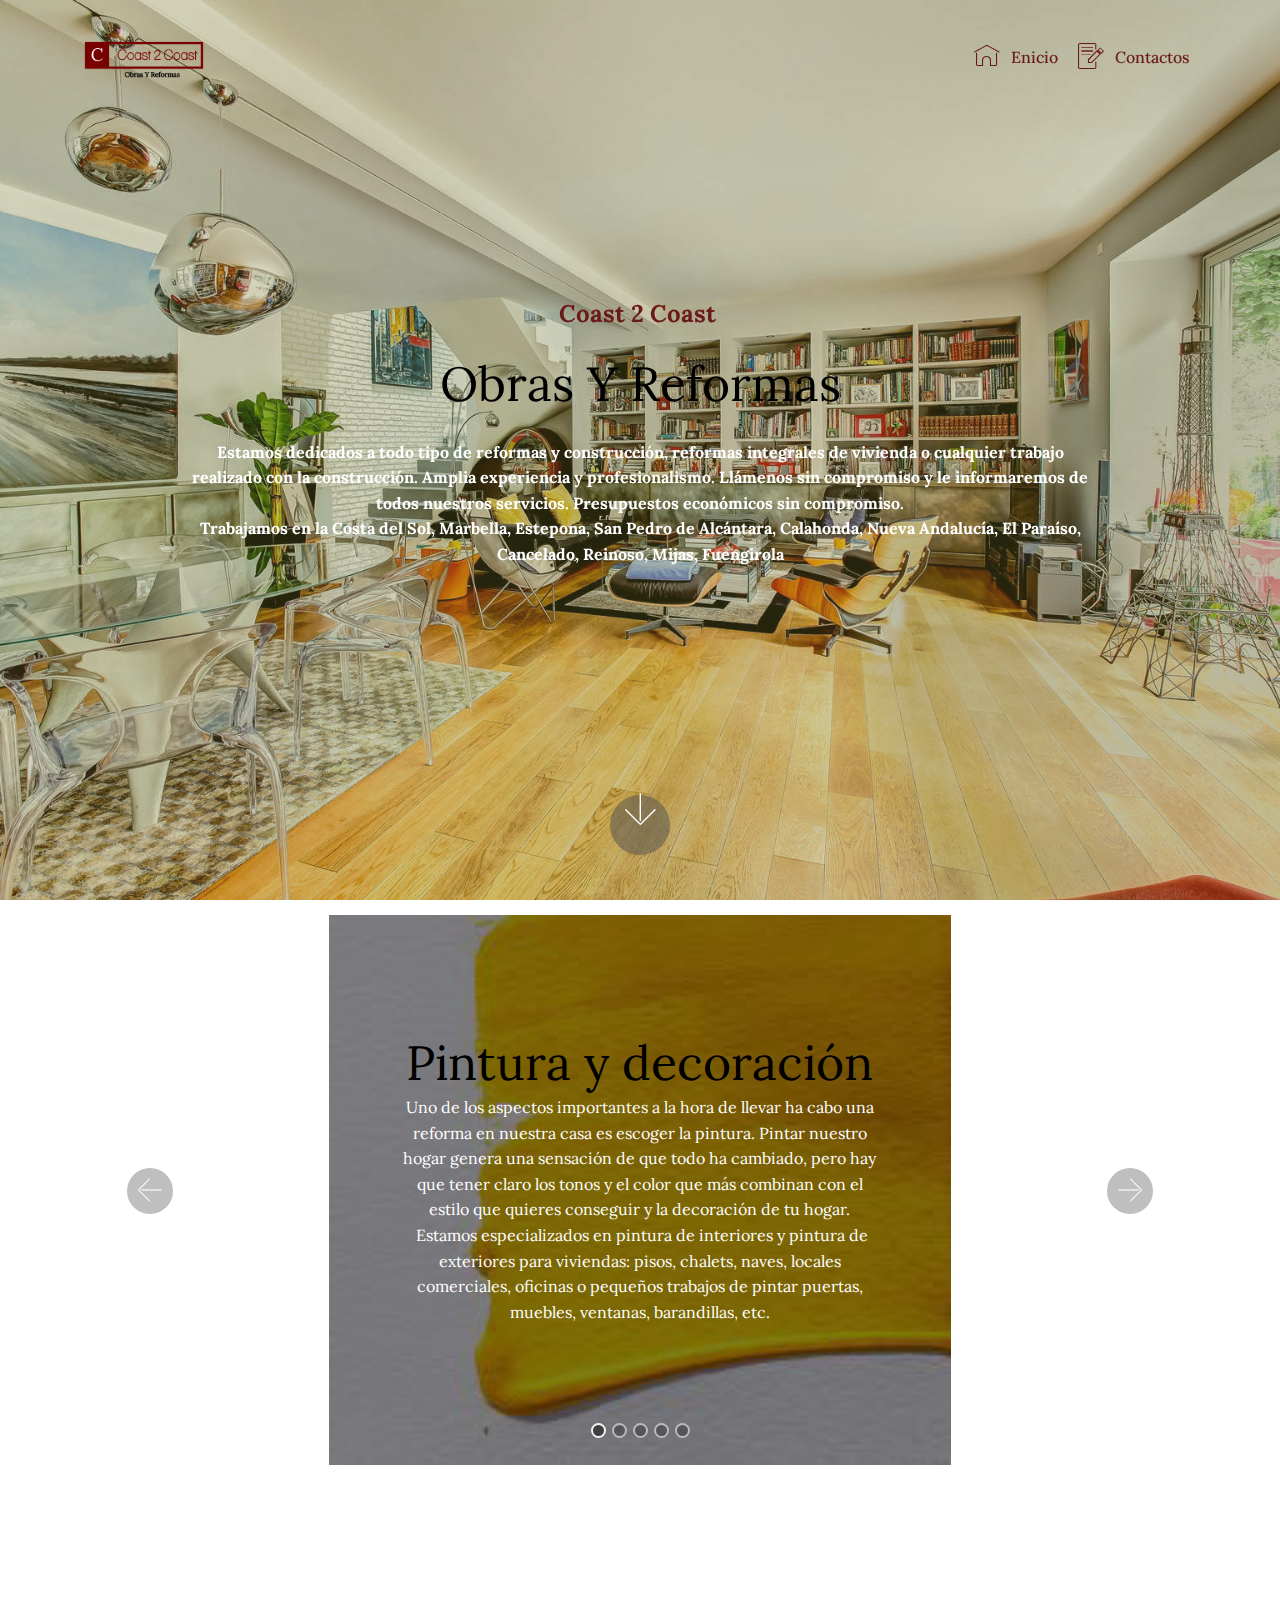
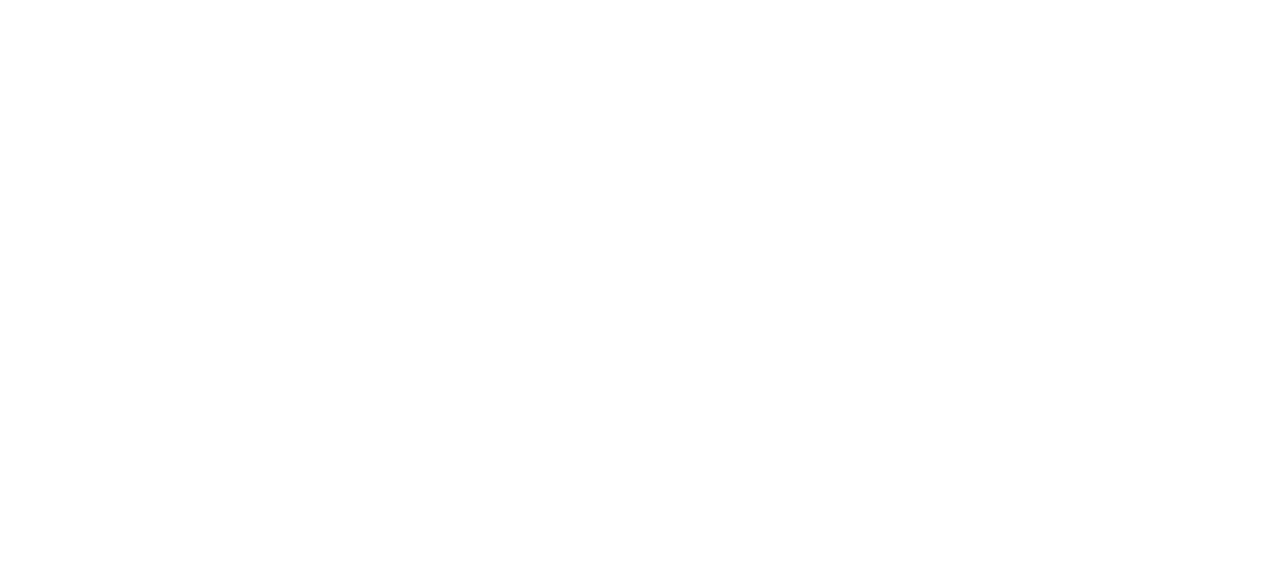
<file: index.html>
<!DOCTYPE html>
<html >
<head>
  <!-- Site made with Mobirise Website Builder v4.7.2, https://mobirise.com -->
  <meta charset="UTF-8">
  <meta http-equiv="X-UA-Compatible" content="IE=edge">
  <meta name="generator" content="Mobirise v4.7.2, mobirise.com">
  <meta name="viewport" content="width=device-width, initial-scale=1, minimum-scale=1">
  <link rel="shortcut icon" href="assets/images/logo-2-obras-y-reformas-192x144.png" type="image/x-icon">
  <meta name="description" content="">
  <title>Enicio</title>
  <link rel="stylesheet" href="assets/web/assets/mobirise-icons/mobirise-icons.css">
  <link rel="stylesheet" href="assets/tether/tether.min.css">
  <link rel="stylesheet" href="assets/bootstrap/css/bootstrap.min.css">
  <link rel="stylesheet" href="assets/bootstrap/css/bootstrap-grid.min.css">
  <link rel="stylesheet" href="assets/bootstrap/css/bootstrap-reboot.min.css">
  <link rel="stylesheet" href="assets/dropdown/css/style.css">
  <link rel="stylesheet" href="assets/socicon/css/styles.css">
  <link rel="stylesheet" href="assets/animatecss/animate.min.css">
  <link rel="stylesheet" href="assets/theme/css/style.css">
  <link rel="stylesheet" href="assets/mobirise/css/mbr-additional.css" type="text/css">
  
  
  
</head>
<body>
  <section class="menu cid-qQfAPFjbz3" once="menu" id="menu1-e">

    

    <nav class="navbar navbar-expand beta-menu navbar-dropdown align-items-center navbar-fixed-top navbar-toggleable-sm bg-color transparent">
        <button class="navbar-toggler navbar-toggler-right" type="button" data-toggle="collapse" data-target="#navbarSupportedContent" aria-controls="navbarSupportedContent" aria-expanded="false" aria-label="Toggle navigation">
            <div class="hamburger">
                <span></span>
                <span></span>
                <span></span>
                <span></span>
            </div>
        </button>
        <div class="menu-logo">
            <div class="navbar-brand">
                <span class="navbar-logo">
                    <a href="https://mobirise.com">
                         <img src="assets/images/logo-2-obras-y-reformas-192x144.png" alt="Mobirise" title="" style="height: 6.1rem;">
                    </a>
                </span>
                
            </div>
        </div>
        <div class="collapse navbar-collapse" id="navbarSupportedContent">
            <ul class="navbar-nav nav-dropdown nav-right" data-app-modern-menu="true"><li class="nav-item"><a class="nav-link link text-primary display-4" href="index.html" target="_blank"><span class="mbri-home mbr-iconfont mbr-iconfont-btn"></span>
                        Enicio</a></li><li class="nav-item">
                    <a class="nav-link link text-primary display-4" href="contactos.html" target="_blank"><span class="mbri-edit mbr-iconfont mbr-iconfont-btn"></span>
                        
                        Contactos</a>
                </li></ul>
            
        </div>
    </nav>
</section>

<section class="engine"><a href="https://mobirise.me/a">Mobirise review</a></section><section class="cid-qQfAPLCkTB mbr-fullscreen mbr-parallax-background" id="header2-f">

    

    <div class="mbr-overlay" style="opacity: 0.3; background-color: rgb(120, 115, 36);"></div>

    <div class="container align-center">
        <div class="row justify-content-md-center">
            <div class="mbr-white col-md-10">
                <h1 class="mbr-section-title mbr-bold pb-3 mbr-fonts-style display-5">Coast 2 Coast&nbsp;</h1>
                <h3 class="mbr-section-subtitle align-center mbr-light pb-3 mbr-fonts-style display-2">Obras Y Reformas</h3>
                <p class="mbr-text pb-3 mbr-fonts-style display-7"><strong>
                    Estamos dedicados a todo tipo de reformas y construcción, reformas integrales de vivienda o cualquier trabajo realizado con la construcción. Amplia experiencia y profesionalismo. Llámenos sin compromiso y le informaremos de todos nuestros servicios. Presupuestos económicos sin compromiso.<br> Trabajamos en la Costa del Sol, Marbella, Estepona, San Pedro de Alcántara, Calahonda, Nueva Andalucía, El Paraíso, Cancelado, Reinoso, Mijas, Fuengirola
                </strong></p>
                
            </div>
        </div>
    </div>
    <div class="mbr-arrow hidden-sm-down" aria-hidden="true">
        <a href="#next">
            <i class="mbri-down mbr-iconfont"></i>
        </a>
    </div>
</section>

<section class="carousel slide cid-qQg3nB9flK" data-interval="false" id="slider2-o">

    
    <div class="container content-slider">
        <div class="content-slider-wrap">
            <div><div class="mbr-slider slide carousel" data-pause="true" data-keyboard="false" data-ride="carousel" data-interval="7000"><ol class="carousel-indicators"><li data-app-prevent-settings="" data-target="#slider2-o" class=" active" data-slide-to="0"></li><li data-app-prevent-settings="" data-target="#slider2-o" data-slide-to="1"></li><li data-app-prevent-settings="" data-target="#slider2-o" data-slide-to="2"></li><li data-app-prevent-settings="" data-target="#slider2-o" data-slide-to="3"></li><li data-app-prevent-settings="" data-target="#slider2-o" data-slide-to="4"></li></ol><div class="carousel-inner" role="listbox"><div class="carousel-item slider-fullscreen-image active" data-bg-video-slide="false" style="background-image: url(assets/images/images-1-239x211.jpg);"><div class="container container-slide"><div class="image_wrapper"><div class="mbr-overlay"></div><img src="assets/images/images-1-239x211.jpg"><div class="carousel-caption justify-content-center"><div class="col-10 align-center"><h2 class="mbr-fonts-style display-2">Pintura y decoración</h2><p class="lead mbr-text mbr-fonts-style display-7">Uno de los aspectos importantes a la hora de llevar ha cabo una reforma en nuestra casa es escoger la pintura. Pintar nuestro hogar genera una sensación de que todo ha cambiado, pero hay que tener claro los tonos y el color que más combinan con el estilo que quieres conseguir y la decoración de tu hogar.
<br>&nbsp;Estamos especializados en pintura de interiores y pintura de exteriores para viviendas: pisos, chalets, naves, locales comerciales, oficinas o pequeños trabajos de pintar puertas, muebles, ventanas, barandillas, etc.</p></div></div></div></div></div><div class="carousel-item slider-fullscreen-image" data-bg-video-slide="false" style="background-image: url(assets/images/carpintero-carpinteria-parque-batlle-pocitos-d-nq-np-883011-mlu20457175637-102015-f-1200x800.jpg);"><div class="container container-slide"><div class="image_wrapper"><div class="mbr-overlay"></div><img src="assets/images/carpintero-carpinteria-parque-batlle-pocitos-d-nq-np-883011-mlu20457175637-102015-f-1200x800.jpg"><div class="carousel-caption justify-content-center"><div class="col-10 align-center"><h2 class="mbr-fonts-style display-2">Carpintería</h2><p class="lead mbr-text mbr-fonts-style display-7">Somos expertos al adaptar todos los trabajos que confeccionamos a sus preferencias y necesidades particulares, teniendo en cuenta las dimesiones para aprovechar todo el espacio de su hogar o negocio.
<br>Diseño y montaje de puertas pensadas para su seguridad y con diseños excelentes tanto de interior como de exterior, blindadas, dobles, puertas de paso, correderas y acorazadas.
<br><br>
<br><br></p></div></div></div></div></div><div class="carousel-item slider-fullscreen-image" data-bg-video-slide="false" style="background-image: url(assets/images/albanileria-1675x1080.jpg);"><div class="container container-slide"><div class="image_wrapper"><div class="mbr-overlay"></div><img src="assets/images/albanileria-1675x1080.jpg"><div class="carousel-caption justify-content-center"><div class="col-10 align-center"><h2 class="mbr-fonts-style display-2">Albañilería</h2><p class="lead mbr-text mbr-fonts-style display-7">La albañilería es una parte importante de cualquier proyecto de reforma de una vivienda o local. Una reforma integral o parcial que incluya obra y albañilería debe hacerse con proyección y profesionalidad para evitar los futuros problemas que surgen a consecuencia de una mala obra, como grietas o irregularidades en la paredes. Si necesitas una empresa de reformas en Alicante para abordar un proyecto, no dudes en contactar con nosotros, contamos con un equipo de profesionales, que efectuarán la reforma de manera impecable y respetando el tiempo acordado de finalización de obra.</p></div></div></div></div></div><div class="carousel-item slider-fullscreen-image" data-bg-video-slide="false" style="background-image: url(assets/images/fontaneria-reformas-albacete-1080x605.jpg);"><div class="container container-slide"><div class="image_wrapper"><div class="mbr-overlay"></div><img src="assets/images/fontaneria-reformas-albacete-1080x605.jpg"><div class="carousel-caption justify-content-center"><div class="col-10 align-center"><h2 class="mbr-fonts-style display-2">Fontanería</h2><p class="lead mbr-text mbr-fonts-style display-7">Nuestra empresa ofrece un servicio profesional y especializado en instalaciones de fontanería, con amplia experiencia en reformas y modificaciones parciales o integrales, mirando siempre la sencillez para el cliente. Contamos con un equipo humano y técnico adaptado a las necesidades del cliente y al avance de la tecnología.</p></div></div></div></div></div><div class="carousel-item slider-fullscreen-image" data-bg-video-slide="false" style="background-image: url(assets/images/instalacion-electrica-800x400.jpg);"><div class="container container-slide"><div class="image_wrapper"><div class="mbr-overlay" style="opacity: 0.3;"></div><img src="assets/images/instalacion-electrica-800x400.jpg"><div class="carousel-caption justify-content-center"><div class="col-10 align-center"><h2 class="mbr-fonts-style display-2">Electricidad&nbsp;</h2><p class="lead mbr-text mbr-fonts-style display-7">Estamos preparados para atender cualquier servicio relacionado con el mundo de la electricidad y los servicios derivados, siempre con la más moderna tecnología y los productos más actuales.
<br>
<br>Gracias a un equipo cualificado se han conseguido crear entornos cada vez más atractivos, ya que la iluminación ha ganado en importancia al ser un elemento esencial para acentuar las formas, el colorido y en definitiva realzar la expresividad propia de cada espacio.</p></div></div></div></div></div></div><a data-app-prevent-settings="" class="carousel-control carousel-control-prev" role="button" data-slide="prev" href="#slider2-o"><span aria-hidden="true" class="mbri-left mbr-iconfont"></span><span class="sr-only">Previous</span></a><a data-app-prevent-settings="" class="carousel-control carousel-control-next" role="button" data-slide="next" href="#slider2-o"><span aria-hidden="true" class="mbri-right mbr-iconfont"></span><span class="sr-only">Next</span></a></div></div> 
        </div>
    </div>
</section>

<section class="cid-qQfAPQ6tbm mbr-reveal mbr-parallax-background" id="footer1-g">

    

    <div class="mbr-overlay" style="background-color: rgb(60, 60, 60); opacity: 0.5;"></div>

    <div class="container">
        <div class="media-container-row content text-white">
            <div class="col-12 col-md-3">
                <div class="media-wrap">
                    <a href="https://mobirise.com/">
                        <img src="assets/images/logo-2-obras-y-reformas-192x144.png" alt="Mobirise" title="">
                    </a>
                </div>
            </div>
            <div class="col-12 col-md-3 mbr-fonts-style display-7">
                <h5 class="pb-3">
                    Dirección
                </h5>
                <p class="mbr-text">29630 c.San Francisco&nbsp;<br>Benalmadena, Malaga.</p>
            </div>
            <div class="col-12 col-md-3 mbr-fonts-style display-7">
                <h5 class="pb-3">
                    Contactos
                </h5>
                <p class="mbr-text">
                    Email: c2creformas@gmail.com                    <br>Phone: +34 604306812<br><br></p>
            </div>
            <div class="col-12 col-md-3 mbr-fonts-style display-7">
                <h5 class="pb-3">
                    Links
                </h5>
                <p class="mbr-text"><a class="text-primary" href="contactos.html">Contactos</a>&nbsp;<br><br></p>
            </div>
        </div>
        <div class="footer-lower">
            <div class="media-container-row">
                <div class="col-sm-12">
                    <hr>
                </div>
            </div>
            <div class="media-container-row mbr-white">
                <div class="col-sm-6 copyright">
                    <p class="mbr-text mbr-fonts-style display-7">
                        © Copyright 2018 -Coast 2 Coast &nbsp;All Rights Reserved
                    </p>
                </div>
                <div class="col-md-6">
                    <div class="social-list align-right">
                        <div class="soc-item">
                            <a href="https://twitter.com/mobirise" target="_blank">
                                <span class="socicon-twitter socicon mbr-iconfont mbr-iconfont-social"></span>
                            </a>
                        </div>
                        <div class="soc-item">
                            <a href="https://www.facebook.com/pages/Mobirise/1616226671953247" target="_blank">
                                <span class="socicon-facebook socicon mbr-iconfont mbr-iconfont-social"></span>
                            </a>
                        </div>
                        <div class="soc-item">
                            <a href="https://www.youtube.com/c/mobirise" target="_blank">
                                <span class="socicon-youtube socicon mbr-iconfont mbr-iconfont-social"></span>
                            </a>
                        </div>
                        <div class="soc-item">
                            <a href="https://instagram.com/mobirise" target="_blank">
                                <span class="socicon-instagram socicon mbr-iconfont mbr-iconfont-social"></span>
                            </a>
                        </div>
                        <div class="soc-item">
                            <a href="https://plus.google.com/u/0/+Mobirise" target="_blank">
                                <span class="socicon-googleplus socicon mbr-iconfont mbr-iconfont-social"></span>
                            </a>
                        </div>
                        <div class="soc-item">
                            <a href="https://www.behance.net/Mobirise" target="_blank">
                                <span class="socicon-behance socicon mbr-iconfont mbr-iconfont-social"></span>
                            </a>
                        </div>
                    </div>
                </div>
            </div>
        </div>
    </div>
</section>


  <script src="assets/web/assets/jquery/jquery.min.js"></script>
  <script src="assets/popper/popper.min.js"></script>
  <script src="assets/tether/tether.min.js"></script>
  <script src="assets/bootstrap/js/bootstrap.min.js"></script>
  <script src="assets/smoothscroll/smooth-scroll.js"></script>
  <script src="assets/dropdown/js/script.min.js"></script>
  <script src="assets/touchswipe/jquery.touch-swipe.min.js"></script>
  <script src="assets/viewportchecker/jquery.viewportchecker.js"></script>
  <script src="assets/parallax/jarallax.min.js"></script>
  <script src="assets/ytplayer/jquery.mb.ytplayer.min.js"></script>
  <script src="assets/vimeoplayer/jquery.mb.vimeo_player.js"></script>
  <script src="assets/bootstrapcarouselswipe/bootstrap-carousel-swipe.js"></script>
  <script src="assets/theme/js/script.js"></script>
  <script src="assets/slidervideo/script.js"></script>
  
  
 <div id="scrollToTop" class="scrollToTop mbr-arrow-up"><a style="text-align: center;"><i></i></a></div>
    <input name="animation" type="hidden">
  </body>
</html>
</file>
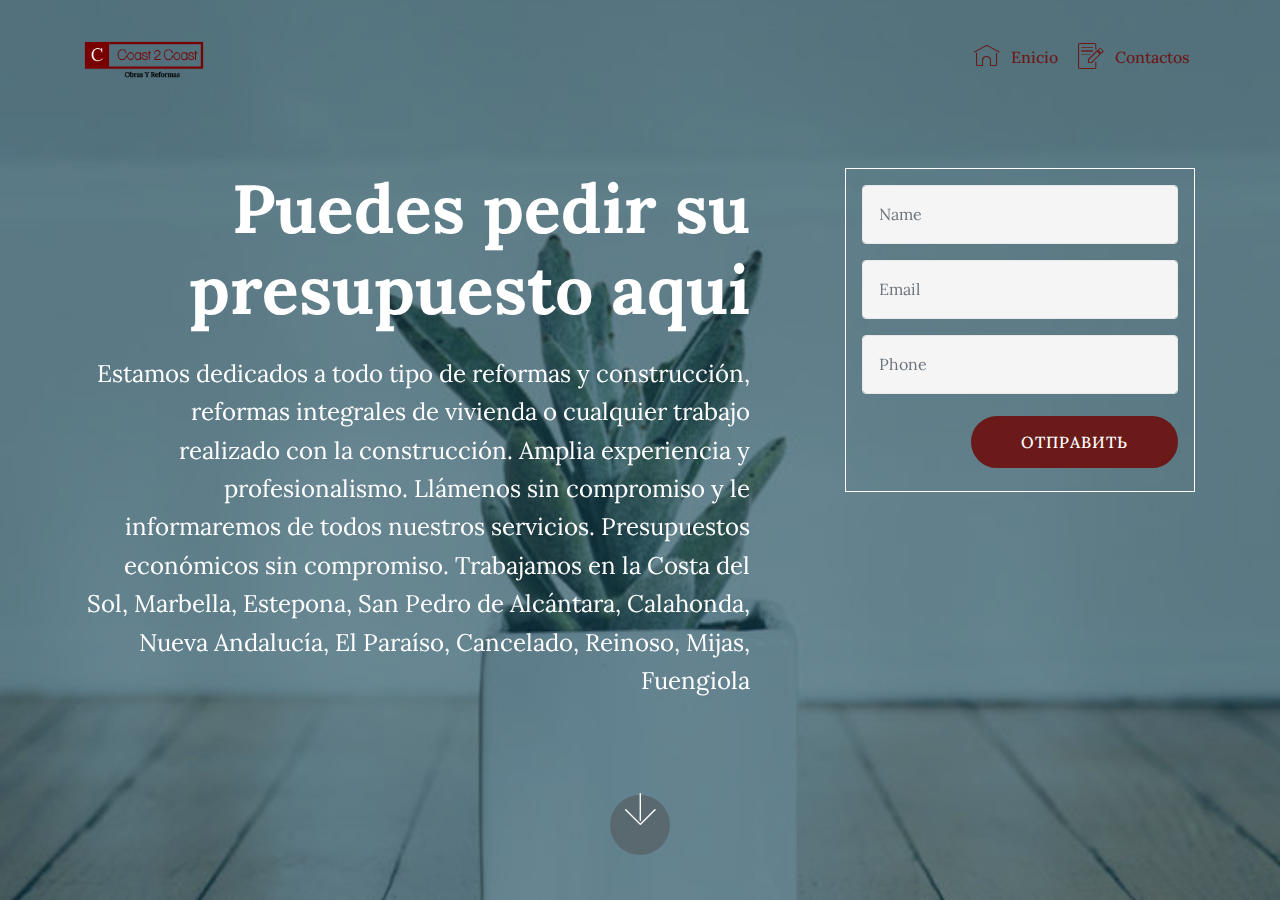
<file: contactos.html>
<!DOCTYPE html>
<html >
<head>
  <!-- Site made with Mobirise Website Builder v4.7.2, https://mobirise.com -->
  <meta charset="UTF-8">
  <meta http-equiv="X-UA-Compatible" content="IE=edge">
  <meta name="generator" content="Mobirise v4.7.2, mobirise.com">
  <meta name="viewport" content="width=device-width, initial-scale=1, minimum-scale=1">
  <link rel="shortcut icon" href="assets/images/logo-2-obras-y-reformas-192x144.png" type="image/x-icon">
  <meta name="description" content="Website Builder Description">
  <title>Contactos</title>
  <link rel="stylesheet" href="assets/web/assets/mobirise-icons/mobirise-icons.css">
  <link rel="stylesheet" href="assets/tether/tether.min.css">
  <link rel="stylesheet" href="assets/bootstrap/css/bootstrap.min.css">
  <link rel="stylesheet" href="assets/bootstrap/css/bootstrap-grid.min.css">
  <link rel="stylesheet" href="assets/bootstrap/css/bootstrap-reboot.min.css">
  <link rel="stylesheet" href="assets/dropdown/css/style.css">
  <link rel="stylesheet" href="assets/animatecss/animate.min.css">
  <link rel="stylesheet" href="assets/socicon/css/styles.css">
  <link rel="stylesheet" href="assets/theme/css/style.css">
  <link rel="stylesheet" href="assets/mobirise/css/mbr-additional.css" type="text/css">
  
  
  
</head>
<body>
  <section class="menu cid-qQfAPFjbz3" once="menu" id="menu1-h">

    

    <nav class="navbar navbar-expand beta-menu navbar-dropdown align-items-center navbar-fixed-top navbar-toggleable-sm bg-color transparent">
        <button class="navbar-toggler navbar-toggler-right" type="button" data-toggle="collapse" data-target="#navbarSupportedContent" aria-controls="navbarSupportedContent" aria-expanded="false" aria-label="Toggle navigation">
            <div class="hamburger">
                <span></span>
                <span></span>
                <span></span>
                <span></span>
            </div>
        </button>
        <div class="menu-logo">
            <div class="navbar-brand">
                <span class="navbar-logo">
                    <a href="https://mobirise.com">
                         <img src="assets/images/logo-2-obras-y-reformas-192x144.png" alt="Mobirise" title="" style="height: 6.1rem;">
                    </a>
                </span>
                
            </div>
        </div>
        <div class="collapse navbar-collapse" id="navbarSupportedContent">
            <ul class="navbar-nav nav-dropdown nav-right" data-app-modern-menu="true"><li class="nav-item"><a class="nav-link link text-primary display-4" href="index.html" target="_blank"><span class="mbri-home mbr-iconfont mbr-iconfont-btn"></span>
                        Enicio</a></li><li class="nav-item">
                    <a class="nav-link link text-primary display-4" href="contactos.html" target="_blank"><span class="mbri-edit mbr-iconfont mbr-iconfont-btn"></span>
                        
                        Contactos</a>
                </li></ul>
            
        </div>
    </nav>
</section>

<section class="engine"><a href="https://mobirise.me/w">free html5 templates</a></section><section class="cid-qQfPi7PHnX mbr-fullscreen mbr-parallax-background" id="header15-l">

    

    <div class="mbr-overlay" style="opacity: 0.6; background-color: rgb(7, 59, 76);"></div>

    <div class="container align-right">
<div class="row">
    <div class="mbr-white col-lg-8 col-md-7 content-container">
        <h1 class="mbr-section-title mbr-bold pb-3 mbr-fonts-style display-1">
            Puedes pedir su &nbsp;presupuesto aqui</h1>
        <p class="mbr-text pb-3 mbr-fonts-style display-5">
            Estamos dedicados a todo tipo de reformas y construcción, reformas integrales de vivienda o cualquier trabajo realizado con la construcción. Amplia experiencia y profesionalismo. Llámenos sin compromiso y le informaremos de todos nuestros servicios. Presupuestos económicos sin compromiso. Trabajamos en la Costa del Sol, Marbella, Estepona, San Pedro de Alcántara, Calahonda, Nueva Andalucía, El Paraíso, Cancelado, Reinoso, Mijas, Fuengiola
        </p>
    </div>
    <div class="col-lg-4 col-md-5">
    <div class="form-container">
        <div class="media-container-column" data-form-type="formoid">
            <div data-form-alert="" hidden="" class="align-center">
                Спасибо за заполнение анкеты!
            </div>
            <form class="mbr-form" action="https://mobirise.com/" method="post" data-form-title="Mobirise Form"><input type="hidden" name="email" data-form-email="true" value="2lpBmBpR0ZG/ERBlMdteA/4IU76EMOfrYKbrDFwE+Kby/32NwuyG+CtRVPM1/OPnRlgOT5ewZe5Xle0whoaBtry8Onr9HLFUkVn16qtizLVW/el4FeKX2B26E0lCOCZU" data-form-field="Email">
                <div data-for="name">
                    <div class="form-group">
                        <input type="text" class="form-control px-3" name="name" data-form-field="Name" placeholder="Name" required="" id="name-header15-l">
                    </div>
                </div>
                <div data-for="email">
                    <div class="form-group">
                        <input type="email" class="form-control px-3" name="email" data-form-field="Email" placeholder="Email" required="" id="email-header15-l">
                    </div>
                </div>
                <div data-for="phone">
                    <div class="form-group">
                        <input type="tel" class="form-control px-3" name="phone" data-form-field="Phone" placeholder="Phone" id="phone-header15-l">
                    </div>
                </div>
                
                <span class="input-group-btn">
                    <button href="" type="submit" class="btn btn-secondary btn-form display-4">ОТПРАВИТЬ</button>
                </span>
            </form>
        </div>
    </div>
    </div>
</div>
    </div>
    <div class="mbr-arrow hidden-sm-down" aria-hidden="true">
        <a href="#next">
            <i class="mbri-down mbr-iconfont"></i>
        </a>
    </div>
</section>


  <script src="assets/web/assets/jquery/jquery.min.js"></script>
  <script src="assets/popper/popper.min.js"></script>
  <script src="assets/tether/tether.min.js"></script>
  <script src="assets/bootstrap/js/bootstrap.min.js"></script>
  <script src="assets/smoothscroll/smooth-scroll.js"></script>
  <script src="assets/dropdown/js/script.min.js"></script>
  <script src="assets/touchswipe/jquery.touch-swipe.min.js"></script>
  <script src="assets/viewportchecker/jquery.viewportchecker.js"></script>
  <script src="assets/parallax/jarallax.min.js"></script>
  <script src="assets/theme/js/script.js"></script>
  <script src="assets/formoid/formoid.min.js"></script>
  
  
 <div id="scrollToTop" class="scrollToTop mbr-arrow-up"><a style="text-align: center;"><i></i></a></div>
    <input name="animation" type="hidden">
  </body>
</html>
</file>
<file: assets/web/assets/mobirise-icons/mobirise-icons.css>
@font-face {
  font-family: 'MobiriseIcons';
  src:  url('mobirise-icons.eot?spat4u');
  src:  url('mobirise-icons.eot?spat4u#iefix') format('embedded-opentype'),
    url('mobirise-icons.ttf?spat4u') format('truetype'),
    url('mobirise-icons.woff?spat4u') format('woff'),
    url('mobirise-icons.svg?spat4u#MobiriseIcons') format('svg');
  font-weight: normal;
  font-style: normal;
}

[class^="mbri-"], [class*=" mbri-"] {
  /* use !important to prevent issues with browser extensions that change fonts */
  font-family: MobiriseIcons !important;
  speak: none;
  font-style: normal;
  font-weight: normal;
  font-variant: normal;
  text-transform: none;
  line-height: 1;

  /* Better Font Rendering =========== */
  -webkit-font-smoothing: antialiased;
  -moz-osx-font-smoothing: grayscale;
}

.mbri-add-submenu:before {
  content: "\e900";
}
.mbri-alert:before {
  content: "\e901";
}
.mbri-align-center:before {
  content: "\e902";
}
.mbri-align-justify:before {
  content: "\e903";
}
.mbri-align-left:before {
  content: "\e904";
}
.mbri-align-right:before {
  content: "\e905";
}
.mbri-android:before {
  content: "\e906";
}
.mbri-apple:before {
  content: "\e907";
}
.mbri-arrow-down:before {
  content: "\e908";
}
.mbri-arrow-next:before {
  content: "\e909";
}
.mbri-arrow-prev:before {
  content: "\e90a";
}
.mbri-arrow-up:before {
  content: "\e90b";
}
.mbri-bold:before {
  content: "\e90c";
}
.mbri-bookmark:before {
  content: "\e90d";
}
.mbri-bootstrap:before {
  content: "\e90e";
}
.mbri-briefcase:before {
  content: "\e90f";
}
.mbri-browse:before {
  content: "\e910";
}
.mbri-bulleted-list:before {
  content: "\e911";
}
.mbri-calendar:before {
  content: "\e912";
}
.mbri-camera:before {
  content: "\e913";
}
.mbri-cart-add:before {
  content: "\e914";
}
.mbri-cart-full:before {
  content: "\e915";
}
.mbri-cash:before {
  content: "\e916";
}
.mbri-change-style:before {
  content: "\e917";
}
.mbri-chat:before {
  content: "\e918";
}
.mbri-clock:before {
  content: "\e919";
}
.mbri-close:before {
  content: "\e91a";
}
.mbri-cloud:before {
  content: "\e91b";
}
.mbri-code:before {
  content: "\e91c";
}
.mbri-contact-form:before {
  content: "\e91d";
}
.mbri-credit-card:before {
  content: "\e91e";
}
.mbri-cursor-click:before {
  content: "\e91f";
}
.mbri-cust-feedback:before {
  content: "\e920";
}
.mbri-database:before {
  content: "\e921";
}
.mbri-delivery:before {
  content: "\e922";
}
.mbri-desktop:before {
  content: "\e923";
}
.mbri-devices:before {
  content: "\e924";
}
.mbri-down:before {
  content: "\e925";
}
.mbri-download:before {
  content: "\e989";
}
.mbri-drag-n-drop:before {
  content: "\e927";
}
.mbri-drag-n-drop2:before {
  content: "\e928";
}
.mbri-edit:before {
  content: "\e929";
}
.mbri-edit2:before {
  content: "\e92a";
}
.mbri-error:before {
  content: "\e92b";
}
.mbri-extension:before {
  content: "\e92c";
}
.mbri-features:before {
  content: "\e92d";
}
.mbri-file:before {
  content: "\e92e";
}
.mbri-flag:before {
  content: "\e92f";
}
.mbri-folder:before {
  content: "\e930";
}
.mbri-gift:before {
  content: "\e931";
}
.mbri-github:before {
  content: "\e932";
}
.mbri-globe:before {
  content: "\e933";
}
.mbri-globe-2:before {
  content: "\e934";
}
.mbri-growing-chart:before {
  content: "\e935";
}
.mbri-hearth:before {
  content: "\e936";
}
.mbri-help:before {
  content: "\e937";
}
.mbri-home:before {
  content: "\e938";
}
.mbri-hot-cup:before {
  content: "\e939";
}
.mbri-idea:before {
  content: "\e93a";
}
.mbri-image-gallery:before {
  content: "\e93b";
}
.mbri-image-slider:before {
  content: "\e93c";
}
.mbri-info:before {
  content: "\e93d";
}
.mbri-italic:before {
  content: "\e93e";
}
.mbri-key:before {
  content: "\e93f";
}
.mbri-laptop:before {
  content: "\e940";
}
.mbri-layers:before {
  content: "\e941";
}
.mbri-left-right:before {
  content: "\e942";
}
.mbri-left:before {
  content: "\e943";
}
.mbri-letter:before {
  content: "\e944";
}
.mbri-like:before {
  content: "\e945";
}
.mbri-link:before {
  content: "\e946";
}
.mbri-lock:before {
  content: "\e947";
}
.mbri-login:before {
  content: "\e948";
}
.mbri-logout:before {
  content: "\e949";
}
.mbri-magic-stick:before {
  content: "\e94a";
}
.mbri-map-pin:before {
  content: "\e94b";
}
.mbri-menu:before {
  content: "\e94c";
}
.mbri-mobile:before {
  content: "\e94d";
}
.mbri-mobile2:before {
  content: "\e94e";
}
.mbri-mobirise:before {
  content: "\e94f";
}
.mbri-more-horizontal:before {
  content: "\e950";
}
.mbri-more-vertical:before {
  content: "\e951";
}
.mbri-music:before {
  content: "\e952";
}
.mbri-new-file:before {
  content: "\e953";
}
.mbri-numbered-list:before {
  content: "\e954";
}
.mbri-opened-folder:before {
  content: "\e955";
}
.mbri-pages:before {
  content: "\e956";
}
.mbri-paper-plane:before {
  content: "\e957";
}
.mbri-paperclip:before {
  content: "\e958";
}
.mbri-photo:before {
  content: "\e959";
}
.mbri-photos:before {
  content: "\e95a";
}
.mbri-pin:before {
  content: "\e95b";
}
.mbri-play:before {
  content: "\e95c";
}
.mbri-plus:before {
  content: "\e95d";
}
.mbri-preview:before {
  content: "\e95e";
}
.mbri-print:before {
  content: "\e95f";
}
.mbri-protect:before {
  content: "\e960";
}
.mbri-question:before {
  content: "\e961";
}
.mbri-quote-left:before {
  content: "\e962";
}
.mbri-quote-right:before {
  content: "\e963";
}
.mbri-refresh:before {
  content: "\e964";
}
.mbri-responsive:before {
  content: "\e965";
}
.mbri-right:before {
  content: "\e966";
}
.mbri-rocket:before {
  content: "\e967";
}
.mbri-sad-face:before {
  content: "\e968";
}
.mbri-sale:before {
  content: "\e969";
}
.mbri-save:before {
  content: "\e96a";
}
.mbri-search:before {
  content: "\e96b";
}
.mbri-setting:before {
  content: "\e96c";
}
.mbri-setting2:before {
  content: "\e96d";
}
.mbri-setting3:before {
  content: "\e96e";
}
.mbri-share:before {
  content: "\e96f";
}
.mbri-shopping-bag:before {
  content: "\e970";
}
.mbri-shopping-basket:before {
  content: "\e971";
}
.mbri-shopping-cart:before {
  content: "\e972";
}
.mbri-sites:before {
  content: "\e973";
}
.mbri-smile-face:before {
  content: "\e974";
}
.mbri-speed:before {
  content: "\e975";
}
.mbri-star:before {
  content: "\e976";
}
.mbri-success:before {
  content: "\e977";
}
.mbri-sun:before {
  content: "\e978";
}
.mbri-sun2:before {
  content: "\e979";
}
.mbri-tablet:before {
  content: "\e97a";
}
.mbri-tablet-vertical:before {
  content: "\e97b";
}
.mbri-target:before {
  content: "\e97c";
}
.mbri-timer:before {
  content: "\e97d";
}
.mbri-to-ftp:before {
  content: "\e97e";
}
.mbri-to-local-drive:before {
  content: "\e97f";
}
.mbri-touch-swipe:before {
  content: "\e980";
}
.mbri-touch:before {
  content: "\e981";
}
.mbri-trash:before {
  content: "\e982";
}
.mbri-underline:before {
  content: "\e983";
}
.mbri-unlink:before {
  content: "\e984";
}
.mbri-unlock:before {
  content: "\e985";
}
.mbri-up-down:before {
  content: "\e986";
}
.mbri-up:before {
  content: "\e987";
}
.mbri-update:before {
  content: "\e988";
}
.mbri-upload:before {
 content: "\e926"; 
}
.mbri-user:before {
  content: "\e98a";
}
.mbri-user2:before {
  content: "\e98b";
}
.mbri-users:before {
  content: "\e98c";
}
.mbri-video:before {
  content: "\e98d";
}
.mbri-video-play:before {
  content: "\e98e";
}
.mbri-watch:before {
  content: "\e98f";
}
.mbri-website-theme:before {
  content: "\e990";
}
.mbri-wifi:before {
  content: "\e991";
}
.mbri-windows:before {
  content: "\e992";
}
.mbri-zoom-out:before {
  content: "\e993";
}
.mbri-redo:before {
  content: "\e994";
}
.mbri-undo:before {
  content: "\e995";
}
</file>
<file: assets/dropdown/css/style.css>
.navbar-dropdown {
  left: 0;
  padding: 0;
  position: absolute;
  right: 0;
  top: 0;
  transition: all 0.45s ease;
  z-index: 1030;
  background: #282828; }
  .navbar-dropdown .navbar-logo {
    margin-right: 0.8rem;
    transition: margin 0.3s ease-in-out;
    vertical-align: middle; }
    .navbar-dropdown .navbar-logo img {
      height: 3.125rem;
      transition: all 0.3s ease-in-out; }
    .navbar-dropdown .navbar-logo.mbr-iconfont {
      font-size: 3.125rem;
      line-height: 3.125rem; }
  .navbar-dropdown .navbar-caption {
    font-weight: 700;
    white-space: normal;
    vertical-align: -4px;
    line-height: 3.125rem !important; }
    .navbar-dropdown .navbar-caption, .navbar-dropdown .navbar-caption:hover {
      color: inherit;
      text-decoration: none; }
  .navbar-dropdown .mbr-iconfont + .navbar-caption {
    vertical-align: -1px; }
  .navbar-dropdown.navbar-fixed-top {
    position: fixed; }
  .navbar-dropdown .navbar-brand span {
    vertical-align: -4px; }
  .navbar-dropdown.bg-color.transparent {
    background: none; }
  .navbar-dropdown.navbar-short .navbar-brand {
    padding: 0.625rem 0; }
    .navbar-dropdown.navbar-short .navbar-brand span {
      vertical-align: -1px; }
  .navbar-dropdown.navbar-short .navbar-caption {
    line-height: 2.375rem !important;
    vertical-align: -2px; }
  .navbar-dropdown.navbar-short .navbar-logo {
    margin-right: 0.5rem; }
    .navbar-dropdown.navbar-short .navbar-logo img {
      height: 2.375rem; }
    .navbar-dropdown.navbar-short .navbar-logo.mbr-iconfont {
      font-size: 2.375rem;
      line-height: 2.375rem; }
  .navbar-dropdown.navbar-short .mbr-table-cell {
    height: 3.625rem; }
  .navbar-dropdown .navbar-close {
    left: 0.6875rem;
    position: fixed;
    top: 0.75rem;
    z-index: 1000; }
  .navbar-dropdown .hamburger-icon {
    content: "";
    display: inline-block;
    vertical-align: middle;
    width: 16px;
    -webkit-box-shadow: 0 -6px 0 1px #282828,0 0 0 1px #282828,0 6px 0 1px #282828;
    -moz-box-shadow: 0 -6px 0 1px #282828,0 0 0 1px #282828,0 6px 0 1px #282828;
    box-shadow: 0 -6px 0 1px #282828,0 0 0 1px #282828,0 6px 0 1px #282828; }

.dropdown-menu .dropdown-toggle[data-toggle="dropdown-submenu"]::after {
  border-bottom: 0.35em solid transparent;
  border-left: 0.35em solid;
  border-right: 0;
  border-top: 0.35em solid transparent;
  margin-left: 0.3rem; }

.dropdown-menu .dropdown-item:focus {
  outline: 0; }

.nav-dropdown {
  font-size: 0.75rem;
  font-weight: 500;
  height: auto !important; }
  .nav-dropdown .nav-btn {
    padding-left: 1rem; }
  .nav-dropdown .link {
    margin: .667em 1.667em;
    font-weight: 500;
    padding: 0;
    transition: color .2s ease-in-out; }
    .nav-dropdown .link.dropdown-toggle {
      margin-right: 2.583em; }
      .nav-dropdown .link.dropdown-toggle::after {
        margin-left: .25rem;
        border-top: 0.35em solid;
        border-right: 0.35em solid transparent;
        border-left: 0.35em solid transparent;
        border-bottom: 0; }
      .nav-dropdown .link.dropdown-toggle[aria-expanded="true"] {
        margin: 0;
        padding: 0.667em 3.263em  0.667em 1.667em; }
  .nav-dropdown .link::after,
  .nav-dropdown .dropdown-item::after {
    color: inherit; }
  .nav-dropdown .btn {
    font-size: 0.75rem;
    font-weight: 700;
    letter-spacing: 0;
    margin-bottom: 0;
    padding-left: 1.25rem;
    padding-right: 1.25rem; }
  .nav-dropdown .dropdown-menu {
    border-radius: 0;
    border: 0;
    left: 0;
    margin: 0;
    padding-bottom: 1.25rem;
    padding-top: 1.25rem;
    position: relative; }
  .nav-dropdown .dropdown-submenu {
    margin-left: 0.125rem;
    top: 0; }
  .nav-dropdown .dropdown-item {
    font-weight: 500;
    line-height: 2;
    padding: 0.3846em 4.615em 0.3846em 1.5385em;
    position: relative;
    transition: color .2s ease-in-out, background-color .2s ease-in-out; }
    .nav-dropdown .dropdown-item::after {
      margin-top: -0.3077em;
      position: absolute;
      right: 1.1538em;
      top: 50%; }
    .nav-dropdown .dropdown-item:focus, .nav-dropdown .dropdown-item:hover {
      background: none; }

@media (max-width: 767px) {
  .nav-dropdown.navbar-toggleable-sm {
    bottom: 0;
    display: none;
    left: 0;
    overflow-x: hidden;
    position: fixed;
    top: 0;
    transform: translateX(-100%);
    -ms-transform: translateX(-100%);
    -webkit-transform: translateX(-100%);
    width: 18.75rem;
    z-index: 999; } }
.nav-dropdown.navbar-toggleable-xl {
  bottom: 0;
  display: none;
  left: 0;
  overflow-x: hidden;
  position: fixed;
  top: 0;
  transform: translateX(-100%);
  -ms-transform: translateX(-100%);
  -webkit-transform: translateX(-100%);
  width: 18.75rem;
  z-index: 999; }

.nav-dropdown-sm {
  display: block !important;
  overflow-x: hidden;
  overflow: auto;
  padding-top: 3.875rem; }
  .nav-dropdown-sm::after {
    content: "";
    display: block;
    height: 3rem;
    width: 100%; }
  .nav-dropdown-sm.collapse.in ~ .navbar-close {
    display: block !important; }
  .nav-dropdown-sm.collapsing, .nav-dropdown-sm.collapse.in {
    transform: translateX(0);
    -ms-transform: translateX(0);
    -webkit-transform: translateX(0);
    transition: all 0.25s ease-out;
    -webkit-transition: all 0.25s ease-out;
    background: #282828; }
  .nav-dropdown-sm.collapsing[aria-expanded="false"] {
    transform: translateX(-100%);
    -ms-transform: translateX(-100%);
    -webkit-transform: translateX(-100%); }
  .nav-dropdown-sm .nav-item {
    display: block;
    margin-left: 0 !important;
    padding-left: 0; }
  .nav-dropdown-sm .link,
  .nav-dropdown-sm .dropdown-item {
    border-top: 1px dotted rgba(255, 255, 255, 0.1);
    font-size: 0.8125rem;
    line-height: 1.6;
    margin: 0 !important;
    padding: 0.875rem 2.4rem 0.875rem 1.5625rem !important;
    position: relative;
    white-space: normal; }
    .nav-dropdown-sm .link:focus, .nav-dropdown-sm .link:hover,
    .nav-dropdown-sm .dropdown-item:focus,
    .nav-dropdown-sm .dropdown-item:hover {
      background: rgba(0, 0, 0, 0.2) !important;
      color: #c0a375; }
  .nav-dropdown-sm .nav-btn {
    position: relative;
    padding: 1.5625rem 1.5625rem 0 1.5625rem; }
    .nav-dropdown-sm .nav-btn::before {
      border-top: 1px dotted rgba(255, 255, 255, 0.1);
      content: "";
      left: 0;
      position: absolute;
      top: 0;
      width: 100%; }
    .nav-dropdown-sm .nav-btn + .nav-btn {
      padding-top: 0.625rem; }
      .nav-dropdown-sm .nav-btn + .nav-btn::before {
        display: none; }
  .nav-dropdown-sm .btn {
    padding: 0.625rem 0; }
  .nav-dropdown-sm .dropdown-toggle[data-toggle="dropdown-submenu"]::after {
    margin-left: .25rem;
    border-top: 0.35em solid;
    border-right: 0.35em solid transparent;
    border-left: 0.35em solid transparent;
    border-bottom: 0; }
  .nav-dropdown-sm .dropdown-toggle[data-toggle="dropdown-submenu"][aria-expanded="true"]::after {
    border-top: 0;
    border-right: 0.35em solid transparent;
    border-left: 0.35em solid transparent;
    border-bottom: 0.35em solid; }
  .nav-dropdown-sm .dropdown-menu {
    margin: 0;
    padding: 0;
    position: relative;
    top: 0;
    left: 0;
    width: 100%;
    border: 0;
    float: none;
    border-radius: 0;
    background: none; }
  .nav-dropdown-sm .dropdown-submenu {
    left: 100%;
    margin-left: 0.125rem;
    margin-top: -1.25rem;
    top: 0; }

.navbar-toggleable-sm .nav-dropdown .dropdown-menu {
  position: absolute; }

.navbar-toggleable-sm .nav-dropdown .dropdown-submenu {
  left: 100%;
  margin-left: 0.125rem;
  margin-top: -1.25rem;
  top: 0; }

.navbar-toggleable-sm.opened .nav-dropdown .dropdown-menu {
  position: relative; }

.navbar-toggleable-sm.opened .nav-dropdown .dropdown-submenu {
  left: 0;
  margin-left: 00rem;
  margin-top: 0rem;
  top: 0; }

.is-builder .nav-dropdown.collapsing {
  transition: none !important; }

/*# sourceMappingURL=style.css.map */
</file>
<file: assets/socicon/css/styles.css>
@charset "UTF-8";

@font-face {
  font-family: "socicon";
  src:url("../fonts/socicon.eot");
  src:url("../fonts/socicon.eot?#iefix") format("embedded-opentype"),
    url("../fonts/socicon.woff") format("woff"),
    url("../fonts/socicon.ttf") format("truetype"),
    url("../fonts/socicon.svg#socicon") format("svg");
  font-weight: normal;
  font-style: normal;

}

[data-icon]:before {
  font-family: "socicon" !important;
  content: attr(data-icon);
  font-style: normal !important;
  font-weight: normal !important;
  font-variant: normal !important;
  text-transform: none !important;
  speak: none;
  line-height: 1;
  -webkit-font-smoothing: antialiased;
  -moz-osx-font-smoothing: grayscale;
}

[class^="socicon-"]:before,
[class*=" socicon-"]:before {
  font-family: "socicon" !important;
  font-style: normal !important;
  font-weight: normal !important;
  font-variant: normal !important;
  text-transform: none !important;
  speak: none;
  line-height: 1;
  -webkit-font-smoothing: antialiased;
  -moz-osx-font-smoothing: grayscale;
}

.socicon-modelmayhem:before {
  content: "\e000";
}
.socicon-mixcloud:before {
  content: "\e001";
}
.socicon-drupal:before {
  content: "\e002";
}
.socicon-swarm:before {
  content: "\e003";
}
.socicon-istock:before {
  content: "\e004";
}
.socicon-yammer:before {
  content: "\e005";
}
.socicon-ello:before {
  content: "\e006";
}
.socicon-stackoverflow:before {
  content: "\e007";
}
.socicon-persona:before {
  content: "\e008";
}
.socicon-triplej:before {
  content: "\e009";
}
.socicon-houzz:before {
  content: "\e00a";
}
.socicon-rss:before {
  content: "\e00b";
}
.socicon-paypal:before {
  content: "\e00c";
}
.socicon-odnoklassniki:before {
  content: "\e00d";
}
.socicon-airbnb:before {
  content: "\e00e";
}
.socicon-periscope:before {
  content: "\e00f";
}
.socicon-outlook:before {
  content: "\e010";
}
.socicon-coderwall:before {
  content: "\e011";
}
.socicon-tripadvisor:before {
  content: "\e012";
}
.socicon-appnet:before {
  content: "\e013";
}
.socicon-goodreads:before {
  content: "\e014";
}
.socicon-tripit:before {
  content: "\e015";
}
.socicon-lanyrd:before {
  content: "\e016";
}
.socicon-slideshare:before {
  content: "\e017";
}
.socicon-buffer:before {
  content: "\e018";
}
.socicon-disqus:before {
  content: "\e019";
}
.socicon-vkontakte:before {
  content: "\e01a";
}
.socicon-whatsapp:before {
  content: "\e01b";
}
.socicon-patreon:before {
  content: "\e01c";
}
.socicon-storehouse:before {
  content: "\e01d";
}
.socicon-pocket:before {
  content: "\e01e";
}
.socicon-mail:before {
  content: "\e01f";
}
.socicon-blogger:before {
  content: "\e020";
}
.socicon-technorati:before {
  content: "\e021";
}
.socicon-reddit:before {
  content: "\e022";
}
.socicon-dribbble:before {
  content: "\e023";
}
.socicon-stumbleupon:before {
  content: "\e024";
}
.socicon-digg:before {
  content: "\e025";
}
.socicon-envato:before {
  content: "\e026";
}
.socicon-behance:before {
  content: "\e027";
}
.socicon-delicious:before {
  content: "\e028";
}
.socicon-deviantart:before {
  content: "\e029";
}
.socicon-forrst:before {
  content: "\e02a";
}
.socicon-play:before {
  content: "\e02b";
}
.socicon-zerply:before {
  content: "\e02c";
}
.socicon-wikipedia:before {
  content: "\e02d";
}
.socicon-apple:before {
  content: "\e02e";
}
.socicon-flattr:before {
  content: "\e02f";
}
.socicon-github:before {
  content: "\e030";
}
.socicon-renren:before {
  content: "\e031";
}
.socicon-friendfeed:before {
  content: "\e032";
}
.socicon-newsvine:before {
  content: "\e033";
}
.socicon-identica:before {
  content: "\e034";
}
.socicon-bebo:before {
  content: "\e035";
}
.socicon-zynga:before {
  content: "\e036";
}
.socicon-steam:before {
  content: "\e037";
}
.socicon-xbox:before {
  content: "\e038";
}
.socicon-windows:before {
  content: "\e039";
}
.socicon-qq:before {
  content: "\e03a";
}
.socicon-douban:before {
  content: "\e03b";
}
.socicon-meetup:before {
  content: "\e03c";
}
.socicon-playstation:before {
  content: "\e03d";
}
.socicon-android:before {
  content: "\e03e";
}
.socicon-snapchat:before {
  content: "\e03f";
}
.socicon-twitter:before {
  content: "\e040";
}
.socicon-facebook:before {
  content: "\e041";
}
.socicon-googleplus:before {
  content: "\e042";
}
.socicon-pinterest:before {
  content: "\e043";
}
.socicon-foursquare:before {
  content: "\e044";
}
.socicon-yahoo:before {
  content: "\e045";
}
.socicon-skype:before {
  content: "\e046";
}
.socicon-yelp:before {
  content: "\e047";
}
.socicon-feedburner:before {
  content: "\e048";
}
.socicon-linkedin:before {
  content: "\e049";
}
.socicon-viadeo:before {
  content: "\e04a";
}
.socicon-xing:before {
  content: "\e04b";
}
.socicon-myspace:before {
  content: "\e04c";
}
.socicon-soundcloud:before {
  content: "\e04d";
}
.socicon-spotify:before {
  content: "\e04e";
}
.socicon-grooveshark:before {
  content: "\e04f";
}
.socicon-lastfm:before {
  content: "\e050";
}
.socicon-youtube:before {
  content: "\e051";
}
.socicon-vimeo:before {
  content: "\e052";
}
.socicon-dailymotion:before {
  content: "\e053";
}
.socicon-vine:before {
  content: "\e054";
}
.socicon-flickr:before {
  content: "\e055";
}
.socicon-500px:before {
  content: "\e056";
}
.socicon-wordpress:before {
  content: "\e058";
}
.socicon-tumblr:before {
  content: "\e059";
}
.socicon-twitch:before {
  content: "\e05a";
}
.socicon-8tracks:before {
  content: "\e05b";
}
.socicon-amazon:before {
  content: "\e05c";
}
.socicon-icq:before {
  content: "\e05d";
}
.socicon-smugmug:before {
  content: "\e05e";
}
.socicon-ravelry:before {
  content: "\e05f";
}
.socicon-weibo:before {
  content: "\e060";
}
.socicon-baidu:before {
  content: "\e061";
}
.socicon-angellist:before {
  content: "\e062";
}
.socicon-ebay:before {
  content: "\e063";
}
.socicon-imdb:before {
  content: "\e064";
}
.socicon-stayfriends:before {
  content: "\e065";
}
.socicon-residentadvisor:before {
  content: "\e066";
}
.socicon-google:before {
  content: "\e067";
}
.socicon-yandex:before {
  content: "\e068";
}
.socicon-sharethis:before {
  content: "\e069";
}
.socicon-bandcamp:before {
  content: "\e06a";
}
.socicon-itunes:before {
  content: "\e06b";
}
.socicon-deezer:before {
  content: "\e06c";
}
.socicon-telegram:before {
  content: "\e06e";
}
.socicon-openid:before {
  content: "\e06f";
}
.socicon-amplement:before {
  content: "\e070";
}
.socicon-viber:before {
  content: "\e071";
}
.socicon-zomato:before {
  content: "\e072";
}
.socicon-draugiem:before {
  content: "\e074";
}
.socicon-endomodo:before {
  content: "\e075";
}
.socicon-filmweb:before {
  content: "\e076";
}
.socicon-stackexchange:before {
  content: "\e077";
}
.socicon-wykop:before {
  content: "\e078";
}
.socicon-teamspeak:before {
  content: "\e079";
}
.socicon-teamviewer:before {
  content: "\e07a";
}
.socicon-ventrilo:before {
  content: "\e07b";
}
.socicon-younow:before {
  content: "\e07c";
}
.socicon-raidcall:before {
  content: "\e07d";
}
.socicon-mumble:before {
  content: "\e07e";
}
.socicon-medium:before {
  content: "\e06d";
}
.socicon-bebee:before {
  content: "\e07f";
}
.socicon-hitbox:before {
  content: "\e080";
}
.socicon-reverbnation:before {
  content: "\e081";
}
.socicon-formulr:before {
  content: "\e082";
}
.socicon-instagram:before {
  content: "\e057";
}
.socicon-battlenet:before {
  content: "\e083";
}
.socicon-chrome:before {
  content: "\e084";
}
.socicon-discord:before {
  content: "\e086";
}
.socicon-issuu:before {
  content: "\e087";
}
.socicon-macos:before {
  content: "\e088";
}
.socicon-firefox:before {
  content: "\e089";
}
.socicon-opera:before {
  content: "\e08d";
}
.socicon-keybase:before {
  content: "\e090";
}
.socicon-alliance:before {
  content: "\e091";
}
.socicon-livejournal:before {
  content: "\e092";
}
.socicon-googlephotos:before {
  content: "\e093";
}
.socicon-horde:before {
  content: "\e094";
}
.socicon-etsy:before {
  content: "\e095";
}
.socicon-zapier:before {
  content: "\e096";
}
.socicon-google-scholar:before {
  content: "\e097";
}
.socicon-researchgate:before {
  content: "\e098";
}
.socicon-wechat:before {
  content: "\e099";
}
.socicon-strava:before {
  content: "\e09a";
}
.socicon-line:before {
  content: "\e09b";
}
.socicon-lyft:before {
  content: "\e09c";
}
.socicon-uber:before {
  content: "\e09d";
}
.socicon-songkick:before {
  content: "\e09e";
}
.socicon-viewbug:before {
  content: "\e09f";
}
.socicon-googlegroups:before {
  content: "\e0a0";
}
.socicon-quora:before {
  content: "\e073";
}
.socicon-diablo:before {
  content: "\e085";
}
.socicon-blizzard:before {
  content: "\e0a1";
}
.socicon-hearthstone:before {
  content: "\e08b";
}
.socicon-heroes:before {
  content: "\e08a";
}
.socicon-overwatch:before {
  content: "\e08c";
}
.socicon-warcraft:before {
  content: "\e08e";
}
.socicon-starcraft:before {
  content: "\e08f";
}
.socicon-beam:before {
  content: "\e0a2";
}
.socicon-curse:before {
  content: "\e0a3";
}
.socicon-player:before {
  content: "\e0a4";
}
.socicon-streamjar:before {
  content: "\e0a5";
}
.socicon-nintendo:before {
  content: "\e0a6";
}
.socicon-hellocoton:before {
  content: "\e0a7";
}
</file>
<file: assets/theme/css/style.css>
/*!
 * Mobirise v4 theme (https://mobirise.com/)
 * Copyright 2017 Mobirise
 */
section {
  background-color: #eeeeee; }

section,
.container,
.container-fluid {
  position: relative;
  word-wrap: break-word; }

a.mbr-iconfont:hover {
  text-decoration: none; }

.article .lead p, .article .lead ul, .article .lead ol, .article .lead pre, .article .lead blockquote {
  margin-bottom: 0; }

a {
  font-style: normal;
  font-weight: 400;
  cursor: pointer; }
  a, a:hover {
    text-decoration: none; }

figure {
  margin-bottom: 0; }

body {
  color: #232323; }

h1, h2, h3, h4, h5, h6,
.h1, .h2, .h3, .h4, .h5, .h6,
.display-1, .display-2, .display-3, .display-4 {
  line-height: 1;
  word-break: break-word;
  word-wrap: break-word; }

b, strong {
  font-weight: bold; }

blockquote {
  padding: 10px 0 10px 20px;
  position: relative;
  border-left: 2px solid;
  border-color: #ff3366; }

input:-webkit-autofill, input:-webkit-autofill:hover, input:-webkit-autofill:focus, input:-webkit-autofill:active {
  transition-delay: 9999s;
  transition-property: background-color, color; }

textarea[type="hidden"] {
  display: none; }

body {
  position: relative; }

section {
  background-position: 50% 50%;
  background-repeat: no-repeat;
  background-size: cover; }
  section .mbr-background-video,
  section .mbr-background-video-preview {
    position: absolute;
    bottom: 0;
    left: 0;
    right: 0;
    top: 0; }

.hidden {
  visibility: hidden; }

.mbr-z-index20 {
  z-index: 20; }

/*! Base colors */
.mbr-white {
  color: #ffffff; }

.mbr-black {
  color: #000000; }

.mbr-bg-white {
  background-color: #ffffff; }

.mbr-bg-black {
  background-color: #000000; }

/*! Text-aligns */
.align-left {
  text-align: left; }

.align-center {
  text-align: center; }

.align-right {
  text-align: right; }

@media (max-width: 767px) {
  .align-left, .align-center, .align-right, .mbr-section-btn, .mbr-section-title {
    text-align: center; } }
/*! Font-weight  */
.mbr-light {
  font-weight: 300; }

.mbr-regular {
  font-weight: 400; }

.mbr-semibold {
  font-weight: 500; }

.mbr-bold {
  font-weight: 700; }

/*! Media  */
.media-size-item {
  -webkit-flex: 1 1 auto;
  -moz-flex: 1 1 auto;
  -ms-flex: 1 1 auto;
  -o-flex: 1 1 auto;
  flex: 1 1 auto; }

.media-content {
  -webkit-flex-basis: 100%;
  flex-basis: 100%; }

.media-container-row {
  display: -ms-flexbox;
  display: -webkit-flex;
  display: flex;
  -webkit-flex-direction: row;
  -ms-flex-direction: row;
  flex-direction: row;
  -webkit-flex-wrap: wrap;
  -ms-flex-wrap: wrap;
  flex-wrap: wrap;
  -webkit-justify-content: center;
  -ms-flex-pack: center;
  justify-content: center;
  -webkit-align-content: center;
  -ms-flex-line-pack: center;
  align-content: center;
  -webkit-align-items: start;
  -ms-flex-align: start;
  align-items: start; }
  .media-container-row .media-size-item {
    width: 400px; }

.media-container-column {
  display: -ms-flexbox;
  display: -webkit-flex;
  display: flex;
  -webkit-flex-direction: column;
  -ms-flex-direction: column;
  flex-direction: column;
  -webkit-flex-wrap: wrap;
  -ms-flex-wrap: wrap;
  flex-wrap: wrap;
  -webkit-justify-content: center;
  -ms-flex-pack: center;
  justify-content: center;
  -webkit-align-content: center;
  -ms-flex-line-pack: center;
  align-content: center;
  -webkit-align-items: stretch;
  -ms-flex-align: stretch;
  align-items: stretch; }
  .media-container-column > * {
    width: 100%; }

@media (min-width: 992px) {
  .media-container-row {
    -webkit-flex-wrap: nowrap;
    -ms-flex-wrap: nowrap;
    flex-wrap: nowrap; } }
figure {
  overflow: hidden; }

figure[mbr-media-size] {
  transition: width 0.1s; }

.mbr-figure img, .mbr-figure iframe {
  display: block;
  width: 100%; }

.card {
  background-color: transparent;
  border: none; }

.card-img {
  text-align: center;
  flex-shrink: 0; }

.media {
  max-width: 100%;
  margin: 0 auto; }

.mbr-figure {
  -ms-flex-item-align: center;
  -ms-grid-row-align: center;
  -webkit-align-self: center;
  align-self: center; }

.media-container > div {
  max-width: 100%; }

.mbr-figure img, .card-img img {
  width: 100%; }

@media (max-width: 991px) {
  .media-size-item {
    width: auto !important; }

  .media {
    width: auto; }

  .mbr-figure {
    width: 100% !important; } }
/*! Buttons */
.mbr-section-btn {
  margin-left: -.25rem;
  margin-right: -.25rem;
  font-size: 0; }

nav .mbr-section-btn {
  margin-left: 0rem;
  margin-right: 0rem; }

/*! Btn icon margin */
.btn .mbr-iconfont, .btn.btn-sm .mbr-iconfont {
  cursor: pointer;
  margin-right: 0.5rem; }

.btn.btn-md .mbr-iconfont, .btn.btn-md .mbr-iconfont {
  margin-right: 0.8rem; }

.mbr-regular {
  font-weight: 400; }

.mbr-semibold {
  font-weight: 500; }

.mbr-bold {
  font-weight: 700; }

[type="submit"] {
  -webkit-appearance: none; }

/*! Full-screen */
.mbr-fullscreen .mbr-overlay {
  min-height: 100vh; }

.mbr-fullscreen {
  display: flex;
  display: -webkit-flex;
  display: -moz-flex;
  display: -ms-flex;
  display: -o-flex;
  align-items: center;
  -webkit-align-items: center;
  min-height: 100vh;
  padding-top: 3rem;
  padding-bottom: 3rem; }

/*! Map */
.map {
  height: 25rem;
  position: relative; }
  .map iframe {
    width: 100%;
    height: 100%; }

/* Form */
.form-asterisk {
  font-family: initial;
  position: absolute;
  top: -2px;
  font-weight: normal; }

/*! Scroll to top arrow */
.mbr-arrow-up {
  bottom: 25px;
  right: 90px;
  position: fixed;
  text-align: right;
  z-index: 5000;
  color: #ffffff;
  font-size: 32px;
  transform: rotate(180deg);
  -webkit-transform: rotate(180deg); }

.mbr-arrow-up a {
  background: rgba(0, 0, 0, 0.2);
  border-radius: 3px;
  color: #fff;
  display: inline-block;
  height: 60px;
  width: 60px;
  outline-style: none !important;
  position: relative;
  text-decoration: none;
  transition: all .3s ease-in-out;
  cursor: pointer;
  text-align: center; }
  .mbr-arrow-up a:hover {
    background-color: rgba(0, 0, 0, 0.4); }
  .mbr-arrow-up a i {
    line-height: 60px; }

.mbr-arrow-up-icon {
  display: block;
  color: #fff; }

.mbr-arrow-up-icon::before {
  content: "\203a";
  display: inline-block;
  font-family: serif;
  font-size: 32px;
  line-height: 1;
  font-style: normal;
  position: relative;
  top: 6px;
  left: -4px;
  -webkit-transform: rotate(-90deg);
  transform: rotate(-90deg); }

/*! Arrow Down */
.mbr-arrow {
  position: absolute;
  bottom: 45px;
  left: 50%;
  width: 60px;
  height: 60px;
  cursor: pointer;
  background-color: rgba(80, 80, 80, 0.5);
  border-radius: 50%;
  -webkit-transform: translateX(-50%);
  transform: translateX(-50%); }
  .mbr-arrow > a {
    display: inline-block;
    text-decoration: none;
    outline-style: none;
    -webkit-animation: arrowdown 1.7s ease-in-out infinite;
    animation: arrowdown 1.7s ease-in-out infinite; }
    .mbr-arrow > a > i {
      position: absolute;
      top: -2px;
      left: 15px;
      font-size: 2rem; }

@keyframes arrowdown {
  0% {
    transform: translateY(0px);
    -webkit-transform: translateY(0px); }
  50% {
    transform: translateY(-5px);
    -webkit-transform: translateY(-5px); }
  100% {
    transform: translateY(0px);
    -webkit-transform: translateY(0px); } }
@-webkit-keyframes arrowdown {
  0% {
    transform: translateY(0px);
    -webkit-transform: translateY(0px); }
  50% {
    transform: translateY(-5px);
    -webkit-transform: translateY(-5px); }
  100% {
    transform: translateY(0px);
    -webkit-transform: translateY(0px); } }
@media (max-width: 500px) {
  .mbr-arrow-up {
    left: 50%;
    right: auto;
    transform: translateX(-50%) rotate(180deg);
    -webkit-transform: translateX(-50%) rotate(180deg); } }
/*Gradients animation*/
@keyframes gradient-animation {
  from {
    background-position: 0% 100%;
    animation-timing-function: ease-in-out; }
  to {
    background-position: 100% 0%;
    animation-timing-function: ease-in-out; } }
@-webkit-keyframes gradient-animation {
  from {
    background-position: 0% 100%;
    animation-timing-function: ease-in-out; }
  to {
    background-position: 100% 0%;
    animation-timing-function: ease-in-out; } }
.bg-gradient {
  background-size: 200% 200%;
  animation: gradient-animation 5s infinite alternate;
  -webkit-animation: gradient-animation 5s infinite alternate; }

.menu .navbar-brand {
  display: -webkit-flex; }
  .menu .navbar-brand span {
    display: flex;
    display: -webkit-flex; }
  .menu .navbar-brand .navbar-caption-wrap {
    display: -webkit-flex; }
  .menu .navbar-brand .navbar-logo img {
    display: -webkit-flex; }
@media (min-width: 768px) and (max-width: 991px) {
  .menu .navbar-toggleable-sm .navbar-nav {
    display: -webkit-box;
    display: -webkit-flex;
    display: -ms-flexbox; } }
@media (min-width: 992px) {
  .menu .navbar-nav.nav-dropdown {
    display: -webkit-flex; }
  .menu .navbar-toggleable-sm .navbar-collapse {
    display: -webkit-flex !important; } }

/*# sourceMappingURL=style.css.map */
.engine {
	position: absolute;
	text-indent: -2400px;
	text-align: center;
	padding: 0;
	top: 0;
	left: -2400px;
}
</file>
<file: assets/mobirise/css/mbr-additional.css>
@import url(https://fonts.googleapis.com/css?family=Lora:400,400i,700,700i);





body {
  font-style: normal;
  line-height: 1.5;
}
.mbr-section-title {
  font-style: normal;
  line-height: 1.2;
}
.mbr-section-subtitle {
  line-height: 1.3;
}
.mbr-text {
  font-style: normal;
  line-height: 1.6;
}
.display-1 {
  font-family: 'Lora', serif;
  font-size: 4.25rem;
}
.display-1 > .mbr-iconfont {
  font-size: 6.8rem;
}
.display-2 {
  font-family: 'Lora', serif;
  font-size: 3rem;
}
.display-2 > .mbr-iconfont {
  font-size: 4.8rem;
}
.display-4 {
  font-family: 'Lora', serif;
  font-size: 1rem;
}
.display-4 > .mbr-iconfont {
  font-size: 1.6rem;
}
.display-5 {
  font-family: 'Lora', serif;
  font-size: 1.5rem;
}
.display-5 > .mbr-iconfont {
  font-size: 2.4rem;
}
.display-7 {
  font-family: 'Lora', serif;
  font-size: 1rem;
}
.display-7 > .mbr-iconfont {
  font-size: 1.6rem;
}
/* ---- Fluid typography for mobile devices ---- */
/* 1.4 - font scale ratio ( bootstrap == 1.42857 ) */
/* 100vw - current viewport width */
/* (48 - 20)  48 == 48rem == 768px, 20 == 20rem == 320px(minimal supported viewport) */
/* 0.65 - min scale variable, may vary */
@media (max-width: 768px) {
  .display-1 {
    font-size: 3.4rem;
    font-size: calc( 2.1374999999999997rem + (4.25 - 2.1374999999999997) * ((100vw - 20rem) / (48 - 20)));
    line-height: calc( 1.4 * (2.1374999999999997rem + (4.25 - 2.1374999999999997) * ((100vw - 20rem) / (48 - 20))));
  }
  .display-2 {
    font-size: 2.4rem;
    font-size: calc( 1.7rem + (3 - 1.7) * ((100vw - 20rem) / (48 - 20)));
    line-height: calc( 1.4 * (1.7rem + (3 - 1.7) * ((100vw - 20rem) / (48 - 20))));
  }
  .display-4 {
    font-size: 0.8rem;
    font-size: calc( 1rem + (1 - 1) * ((100vw - 20rem) / (48 - 20)));
    line-height: calc( 1.4 * (1rem + (1 - 1) * ((100vw - 20rem) / (48 - 20))));
  }
  .display-5 {
    font-size: 1.2rem;
    font-size: calc( 1.175rem + (1.5 - 1.175) * ((100vw - 20rem) / (48 - 20)));
    line-height: calc( 1.4 * (1.175rem + (1.5 - 1.175) * ((100vw - 20rem) / (48 - 20))));
  }
}
/* Buttons */
.btn {
  font-weight: 500;
  border-width: 2px;
  font-style: normal;
  letter-spacing: 1px;
  margin: .4rem .8rem;
  white-space: normal;
  -webkit-transition: all 0.3s ease-in-out;
  -moz-transition: all 0.3s ease-in-out;
  transition: all 0.3s ease-in-out;
  padding: 1rem 3rem;
  border-radius: 3px;
  display: inline-flex;
  align-items: center;
  justify-content: center;
  word-break: break-word;
}
.btn-sm {
  font-weight: 500;
  letter-spacing: 1px;
  -webkit-transition: all 0.3s ease-in-out;
  -moz-transition: all 0.3s ease-in-out;
  transition: all 0.3s ease-in-out;
  padding: 0.6rem 1.5rem;
  border-radius: 3px;
}
.btn-md {
  font-weight: 500;
  letter-spacing: 1px;
  margin: .4rem .8rem !important;
  -webkit-transition: all 0.3s ease-in-out;
  -moz-transition: all 0.3s ease-in-out;
  transition: all 0.3s ease-in-out;
  padding: 1rem 3rem;
  border-radius: 3px;
}
.btn-lg {
  font-weight: 500;
  letter-spacing: 1px;
  margin: .4rem .8rem !important;
  -webkit-transition: all 0.3s ease-in-out;
  -moz-transition: all 0.3s ease-in-out;
  transition: all 0.3s ease-in-out;
  padding: 1.2rem 3.2rem;
  border-radius: 3px;
}
.bg-primary {
  background-color: #6b1a1a !important;
}
.bg-success {
  background-color: #6b1a1a !important;
}
.bg-info {
  background-color: #6b1a1a !important;
}
.bg-warning {
  background-color: #6b1a1a !important;
}
.bg-danger {
  background-color: #6b1a1a !important;
}
.btn-primary,
.btn-primary:active {
  background-color: #6b1a1a !important;
  border-color: #6b1a1a !important;
  color: #ffffff !important;
}
.btn-primary:hover,
.btn-primary:focus,
.btn-primary.focus,
.btn-primary.active {
  color: #ffffff !important;
  background-color: #2d0b0b !important;
  border-color: #2d0b0b !important;
}
.btn-primary.disabled,
.btn-primary:disabled {
  color: #ffffff !important;
  background-color: #2d0b0b !important;
  border-color: #2d0b0b !important;
}
.btn-secondary,
.btn-secondary:active {
  background-color: #6b1a1a !important;
  border-color: #6b1a1a !important;
  color: #ffffff !important;
}
.btn-secondary:hover,
.btn-secondary:focus,
.btn-secondary.focus,
.btn-secondary.active {
  color: #ffffff !important;
  background-color: #2d0b0b !important;
  border-color: #2d0b0b !important;
}
.btn-secondary.disabled,
.btn-secondary:disabled {
  color: #ffffff !important;
  background-color: #2d0b0b !important;
  border-color: #2d0b0b !important;
}
.btn-info,
.btn-info:active {
  background-color: #6b1a1a !important;
  border-color: #6b1a1a !important;
  color: #ffffff !important;
}
.btn-info:hover,
.btn-info:focus,
.btn-info.focus,
.btn-info.active {
  color: #ffffff !important;
  background-color: #2d0b0b !important;
  border-color: #2d0b0b !important;
}
.btn-info.disabled,
.btn-info:disabled {
  color: #ffffff !important;
  background-color: #2d0b0b !important;
  border-color: #2d0b0b !important;
}
.btn-success,
.btn-success:active {
  background-color: #6b1a1a !important;
  border-color: #6b1a1a !important;
  color: #ffffff !important;
}
.btn-success:hover,
.btn-success:focus,
.btn-success.focus,
.btn-success.active {
  color: #ffffff !important;
  background-color: #2d0b0b !important;
  border-color: #2d0b0b !important;
}
.btn-success.disabled,
.btn-success:disabled {
  color: #ffffff !important;
  background-color: #2d0b0b !important;
  border-color: #2d0b0b !important;
}
.btn-warning,
.btn-warning:active {
  background-color: #6b1a1a !important;
  border-color: #6b1a1a !important;
  color: #ffffff !important;
}
.btn-warning:hover,
.btn-warning:focus,
.btn-warning.focus,
.btn-warning.active {
  color: #ffffff !important;
  background-color: #2d0b0b !important;
  border-color: #2d0b0b !important;
}
.btn-warning.disabled,
.btn-warning:disabled {
  color: #ffffff !important;
  background-color: #2d0b0b !important;
  border-color: #2d0b0b !important;
}
.btn-danger,
.btn-danger:active {
  background-color: #6b1a1a !important;
  border-color: #6b1a1a !important;
  color: #ffffff !important;
}
.btn-danger:hover,
.btn-danger:focus,
.btn-danger.focus,
.btn-danger.active {
  color: #ffffff !important;
  background-color: #2d0b0b !important;
  border-color: #2d0b0b !important;
}
.btn-danger.disabled,
.btn-danger:disabled {
  color: #ffffff !important;
  background-color: #2d0b0b !important;
  border-color: #2d0b0b !important;
}
.btn-white {
  color: #333333 !important;
}
.btn-white,
.btn-white:active {
  background-color: #ffffff !important;
  border-color: #ffffff !important;
  color: #808080 !important;
}
.btn-white:hover,
.btn-white:focus,
.btn-white.focus,
.btn-white.active {
  color: #808080 !important;
  background-color: #d9d9d9 !important;
  border-color: #d9d9d9 !important;
}
.btn-white.disabled,
.btn-white:disabled {
  color: #808080 !important;
  background-color: #d9d9d9 !important;
  border-color: #d9d9d9 !important;
}
.btn-black,
.btn-black:active {
  background-color: #333333 !important;
  border-color: #333333 !important;
  color: #ffffff !important;
}
.btn-black:hover,
.btn-black:focus,
.btn-black.focus,
.btn-black.active {
  color: #ffffff !important;
  background-color: #0d0d0d !important;
  border-color: #0d0d0d !important;
}
.btn-black.disabled,
.btn-black:disabled {
  color: #ffffff !important;
  background-color: #0d0d0d !important;
  border-color: #0d0d0d !important;
}
.btn-primary-outline,
.btn-primary-outline:active {
  background: none;
  border-color: #190606;
  color: #190606;
}
.btn-primary-outline:hover,
.btn-primary-outline:focus,
.btn-primary-outline.focus,
.btn-primary-outline.active {
  color: #ffffff;
  background-color: #6b1a1a;
  border-color: #6b1a1a;
}
.btn-primary-outline.disabled,
.btn-primary-outline:disabled {
  color: #ffffff !important;
  background-color: #6b1a1a !important;
  border-color: #6b1a1a !important;
}
.btn-secondary-outline,
.btn-secondary-outline:active {
  background: none;
  border-color: #190606;
  color: #190606;
}
.btn-secondary-outline:hover,
.btn-secondary-outline:focus,
.btn-secondary-outline.focus,
.btn-secondary-outline.active {
  color: #ffffff;
  background-color: #6b1a1a;
  border-color: #6b1a1a;
}
.btn-secondary-outline.disabled,
.btn-secondary-outline:disabled {
  color: #ffffff !important;
  background-color: #6b1a1a !important;
  border-color: #6b1a1a !important;
}
.btn-info-outline,
.btn-info-outline:active {
  background: none;
  border-color: #190606;
  color: #190606;
}
.btn-info-outline:hover,
.btn-info-outline:focus,
.btn-info-outline.focus,
.btn-info-outline.active {
  color: #ffffff;
  background-color: #6b1a1a;
  border-color: #6b1a1a;
}
.btn-info-outline.disabled,
.btn-info-outline:disabled {
  color: #ffffff !important;
  background-color: #6b1a1a !important;
  border-color: #6b1a1a !important;
}
.btn-success-outline,
.btn-success-outline:active {
  background: none;
  border-color: #190606;
  color: #190606;
}
.btn-success-outline:hover,
.btn-success-outline:focus,
.btn-success-outline.focus,
.btn-success-outline.active {
  color: #ffffff;
  background-color: #6b1a1a;
  border-color: #6b1a1a;
}
.btn-success-outline.disabled,
.btn-success-outline:disabled {
  color: #ffffff !important;
  background-color: #6b1a1a !important;
  border-color: #6b1a1a !important;
}
.btn-warning-outline,
.btn-warning-outline:active {
  background: none;
  border-color: #190606;
  color: #190606;
}
.btn-warning-outline:hover,
.btn-warning-outline:focus,
.btn-warning-outline.focus,
.btn-warning-outline.active {
  color: #ffffff;
  background-color: #6b1a1a;
  border-color: #6b1a1a;
}
.btn-warning-outline.disabled,
.btn-warning-outline:disabled {
  color: #ffffff !important;
  background-color: #6b1a1a !important;
  border-color: #6b1a1a !important;
}
.btn-danger-outline,
.btn-danger-outline:active {
  background: none;
  border-color: #190606;
  color: #190606;
}
.btn-danger-outline:hover,
.btn-danger-outline:focus,
.btn-danger-outline.focus,
.btn-danger-outline.active {
  color: #ffffff;
  background-color: #6b1a1a;
  border-color: #6b1a1a;
}
.btn-danger-outline.disabled,
.btn-danger-outline:disabled {
  color: #ffffff !important;
  background-color: #6b1a1a !important;
  border-color: #6b1a1a !important;
}
.btn-black-outline,
.btn-black-outline:active {
  background: none;
  border-color: #000000;
  color: #000000;
}
.btn-black-outline:hover,
.btn-black-outline:focus,
.btn-black-outline.focus,
.btn-black-outline.active {
  color: #ffffff;
  background-color: #333333;
  border-color: #333333;
}
.btn-black-outline.disabled,
.btn-black-outline:disabled {
  color: #ffffff !important;
  background-color: #333333 !important;
  border-color: #333333 !important;
}
.btn-white-outline,
.btn-white-outline:active,
.btn-white-outline.active {
  background: none;
  border-color: #ffffff;
  color: #ffffff;
}
.btn-white-outline:hover,
.btn-white-outline:focus,
.btn-white-outline.focus {
  color: #333333;
  background-color: #ffffff;
  border-color: #ffffff;
}
.text-primary {
  color: #6b1a1a !important;
}
.text-secondary {
  color: #6b1a1a !important;
}
.text-success {
  color: #6b1a1a !important;
}
.text-info {
  color: #6b1a1a !important;
}
.text-warning {
  color: #6b1a1a !important;
}
.text-danger {
  color: #6b1a1a !important;
}
.text-white {
  color: #ffffff !important;
}
.text-black {
  color: #000000 !important;
}
a.text-primary:hover,
a.text-primary:focus {
  color: #190606 !important;
}
a.text-secondary:hover,
a.text-secondary:focus {
  color: #190606 !important;
}
a.text-success:hover,
a.text-success:focus {
  color: #190606 !important;
}
a.text-info:hover,
a.text-info:focus {
  color: #190606 !important;
}
a.text-warning:hover,
a.text-warning:focus {
  color: #190606 !important;
}
a.text-danger:hover,
a.text-danger:focus {
  color: #190606 !important;
}
a.text-white:hover,
a.text-white:focus {
  color: #b3b3b3 !important;
}
a.text-black:hover,
a.text-black:focus {
  color: #4d4d4d !important;
}
.alert-success {
  background-color: #70c770;
}
.alert-info {
  background-color: #6b1a1a;
}
.alert-warning {
  background-color: #6b1a1a;
}
.alert-danger {
  background-color: #6b1a1a;
}
.mbr-section-btn a.btn:not(.btn-form) {
  border-radius: 100px;
}
.mbr-section-btn a.btn:not(.btn-form):hover,
.mbr-section-btn a.btn:not(.btn-form):focus {
  box-shadow: none !important;
}
.mbr-section-btn a.btn:not(.btn-form):hover,
.mbr-section-btn a.btn:not(.btn-form):focus {
  box-shadow: 0 10px 40px 0 rgba(0, 0, 0, 0.2) !important;
  -webkit-box-shadow: 0 10px 40px 0 rgba(0, 0, 0, 0.2) !important;
}
.mbr-gallery-filter li a {
  border-radius: 100px !important;
}
.mbr-gallery-filter li.active .btn {
  background-color: #6b1a1a;
  border-color: #6b1a1a;
  color: #ffffff;
}
.mbr-gallery-filter li.active .btn:focus {
  box-shadow: none;
}
.nav-tabs .nav-link {
  border-radius: 100px !important;
}
.btn-form {
  border-radius: 0;
}
.btn-form:hover {
  cursor: pointer;
}
a,
a:hover {
  color: #6b1a1a;
}
.mbr-plan-header.bg-primary .mbr-plan-subtitle,
.mbr-plan-header.bg-primary .mbr-plan-price-desc {
  color: #ce3636;
}
.mbr-plan-header.bg-success .mbr-plan-subtitle,
.mbr-plan-header.bg-success .mbr-plan-price-desc {
  color: #ce3636;
}
.mbr-plan-header.bg-info .mbr-plan-subtitle,
.mbr-plan-header.bg-info .mbr-plan-price-desc {
  color: #ce3636;
}
.mbr-plan-header.bg-warning .mbr-plan-subtitle,
.mbr-plan-header.bg-warning .mbr-plan-price-desc {
  color: #ce3636;
}
.mbr-plan-header.bg-danger .mbr-plan-subtitle,
.mbr-plan-header.bg-danger .mbr-plan-price-desc {
  color: #ce3636;
}
/* Scroll to top button*/
#scrollToTop a {
  border-radius: 100px;
}
#scrollToTop a i:before {
  content: '';
  position: absolute;
  height: 40%;
  top: 25%;
  background: #fff;
  width: 2px;
  left: calc(50% - 1px);
}
#scrollToTop a i:after {
  content: '';
  position: absolute;
  display: block;
  border-top: 2px solid #fff;
  border-right: 2px solid #fff;
  width: 40%;
  height: 40%;
  left: 30%;
  bottom: 30%;
  transform: rotate(135deg);
}
/* Others*/
.note-check a[data-value=Rubik] {
  font-style: normal;
}
.mbr-arrow a {
  color: #ffffff;
}
@media (max-width: 767px) {
  .mbr-arrow {
    display: none;
  }
}
.form-control-label {
  position: relative;
  cursor: pointer;
  margin-bottom: .357em;
  padding: 0;
}
.alert {
  color: #ffffff;
  border-radius: 0;
  border: 0;
  font-size: .875rem;
  line-height: 1.5;
  margin-bottom: 1.875rem;
  padding: 1.25rem;
  position: relative;
}
.alert.alert-form::after {
  background-color: inherit;
  bottom: -7px;
  content: "";
  display: block;
  height: 14px;
  left: 50%;
  margin-left: -7px;
  position: absolute;
  transform: rotate(45deg);
  width: 14px;
}
.form-control {
  background-color: #f5f5f5;
  box-shadow: none;
  color: #565656;
  font-family: 'Lora', serif;
  font-size: 1rem;
  line-height: 1.43;
  min-height: 3.5em;
  padding: 1.07em .5em;
}
.form-control > .mbr-iconfont {
  font-size: 1.6rem;
}
.form-control,
.form-control:focus {
  border: 1px solid #e8e8e8;
}
.form-active .form-control:invalid {
  border-color: red;
}
.mbr-overlay {
  background-color: #000;
  bottom: 0;
  left: 0;
  opacity: .5;
  position: absolute;
  right: 0;
  top: 0;
  z-index: 0;
}
blockquote {
  font-style: italic;
  padding: 10px 0 10px 20px;
  font-size: 1.09rem;
  position: relative;
  border-color: #6b1a1a;
  border-width: 3px;
}
ul,
ol,
pre,
blockquote {
  margin-bottom: 2.3125rem;
}
pre {
  background: #f4f4f4;
  padding: 10px 24px;
  white-space: pre-wrap;
}
.inactive {
  -webkit-user-select: none;
  -moz-user-select: none;
  -ms-user-select: none;
  user-select: none;
  pointer-events: none;
  -webkit-user-drag: none;
  user-drag: none;
}
.mbr-section__comments .row {
  justify-content: center;
}
/* Forms */
.mbr-form .btn {
  margin: .4rem 0;
}
.mbr-form .input-group-btn a.btn {
  border-radius: 100px !important;
}
.mbr-form .input-group-btn a.btn:hover {
  box-shadow: 0 10px 40px 0 rgba(0, 0, 0, 0.2);
}
.mbr-form .input-group-btn button[type="submit"] {
  border-radius: 100px !important;
  padding: 1rem 3rem;
}
.mbr-form .input-group-btn button[type="submit"]:hover {
  box-shadow: 0 10px 40px 0 rgba(0, 0, 0, 0.2);
}
.form2 .form-control {
  border-top-left-radius: 100px;
  border-bottom-left-radius: 100px;
}
.form2 .input-group-btn a.btn {
  border-top-left-radius: 0 !important;
  border-bottom-left-radius: 0 !important;
}
.form2 .input-group-btn button[type="submit"] {
  border-top-left-radius: 0 !important;
  border-bottom-left-radius: 0 !important;
}
.form3 input[type="email"] {
  border-radius: 100px !important;
}
@media (max-width: 349px) {
  .form2 input[type="email"] {
    border-radius: 100px !important;
  }
  .form2 .input-group-btn a.btn {
    border-radius: 100px !important;
  }
  .form2 .input-group-btn button[type="submit"] {
    border-radius: 100px !important;
  }
}
@media (max-width: 767px) {
  .btn {
    font-size: .75rem !important;
  }
  .btn .mbr-iconfont {
    font-size: 1rem !important;
  }
}
/* Social block */
.btn-social {
  font-size: 20px;
  border-radius: 50%;
  padding: 0;
  width: 44px;
  height: 44px;
  line-height: 44px;
  text-align: center;
  position: relative;
  border: 2px solid #c0a375;
  border-color: #6b1a1a;
  color: #232323;
  cursor: pointer;
}
.btn-social i {
  top: 0;
  line-height: 44px;
  width: 44px;
}
.btn-social:hover {
  color: #fff;
  background: #6b1a1a;
}
.btn-social + .btn {
  margin-left: .1rem;
}
/* Footer */
.mbr-footer-content li::before,
.mbr-footer .mbr-contacts li::before {
  background: #6b1a1a;
}
.mbr-footer-content li a:hover,
.mbr-footer .mbr-contacts li a:hover {
  color: #6b1a1a;
}
.footer3 input[type="email"],
.footer4 input[type="email"] {
  border-radius: 100px !important;
}
.footer3 .input-group-btn a.btn,
.footer4 .input-group-btn a.btn {
  border-radius: 100px !important;
}
.footer3 .input-group-btn button[type="submit"],
.footer4 .input-group-btn button[type="submit"] {
  border-radius: 100px !important;
}
/* Headers*/
.header13 .form-inline input[type="email"],
.header14 .form-inline input[type="email"] {
  border-radius: 100px;
}
.header13 .form-inline input[type="text"],
.header14 .form-inline input[type="text"] {
  border-radius: 100px;
}
.header13 .form-inline input[type="tel"],
.header14 .form-inline input[type="tel"] {
  border-radius: 100px;
}
.header13 .form-inline a.btn,
.header14 .form-inline a.btn {
  border-radius: 100px;
}
.header13 .form-inline button,
.header14 .form-inline button {
  border-radius: 100px !important;
}
.offset-1 {
  margin-left: 8.33333%;
}
.offset-2 {
  margin-left: 16.66667%;
}
.offset-3 {
  margin-left: 25%;
}
.offset-4 {
  margin-left: 33.33333%;
}
.offset-5 {
  margin-left: 41.66667%;
}
.offset-6 {
  margin-left: 50%;
}
.offset-7 {
  margin-left: 58.33333%;
}
.offset-8 {
  margin-left: 66.66667%;
}
.offset-9 {
  margin-left: 75%;
}
.offset-10 {
  margin-left: 83.33333%;
}
.offset-11 {
  margin-left: 91.66667%;
}
@media (min-width: 576px) {
  .offset-sm-0 {
    margin-left: 0%;
  }
  .offset-sm-1 {
    margin-left: 8.33333%;
  }
  .offset-sm-2 {
    margin-left: 16.66667%;
  }
  .offset-sm-3 {
    margin-left: 25%;
  }
  .offset-sm-4 {
    margin-left: 33.33333%;
  }
  .offset-sm-5 {
    margin-left: 41.66667%;
  }
  .offset-sm-6 {
    margin-left: 50%;
  }
  .offset-sm-7 {
    margin-left: 58.33333%;
  }
  .offset-sm-8 {
    margin-left: 66.66667%;
  }
  .offset-sm-9 {
    margin-left: 75%;
  }
  .offset-sm-10 {
    margin-left: 83.33333%;
  }
  .offset-sm-11 {
    margin-left: 91.66667%;
  }
}
@media (min-width: 768px) {
  .offset-md-0 {
    margin-left: 0%;
  }
  .offset-md-1 {
    margin-left: 8.33333%;
  }
  .offset-md-2 {
    margin-left: 16.66667%;
  }
  .offset-md-3 {
    margin-left: 25%;
  }
  .offset-md-4 {
    margin-left: 33.33333%;
  }
  .offset-md-5 {
    margin-left: 41.66667%;
  }
  .offset-md-6 {
    margin-left: 50%;
  }
  .offset-md-7 {
    margin-left: 58.33333%;
  }
  .offset-md-8 {
    margin-left: 66.66667%;
  }
  .offset-md-9 {
    margin-left: 75%;
  }
  .offset-md-10 {
    margin-left: 83.33333%;
  }
  .offset-md-11 {
    margin-left: 91.66667%;
  }
}
@media (min-width: 992px) {
  .offset-lg-0 {
    margin-left: 0%;
  }
  .offset-lg-1 {
    margin-left: 8.33333%;
  }
  .offset-lg-2 {
    margin-left: 16.66667%;
  }
  .offset-lg-3 {
    margin-left: 25%;
  }
  .offset-lg-4 {
    margin-left: 33.33333%;
  }
  .offset-lg-5 {
    margin-left: 41.66667%;
  }
  .offset-lg-6 {
    margin-left: 50%;
  }
  .offset-lg-7 {
    margin-left: 58.33333%;
  }
  .offset-lg-8 {
    margin-left: 66.66667%;
  }
  .offset-lg-9 {
    margin-left: 75%;
  }
  .offset-lg-10 {
    margin-left: 83.33333%;
  }
  .offset-lg-11 {
    margin-left: 91.66667%;
  }
}
@media (min-width: 1200px) {
  .offset-xl-0 {
    margin-left: 0%;
  }
  .offset-xl-1 {
    margin-left: 8.33333%;
  }
  .offset-xl-2 {
    margin-left: 16.66667%;
  }
  .offset-xl-3 {
    margin-left: 25%;
  }
  .offset-xl-4 {
    margin-left: 33.33333%;
  }
  .offset-xl-5 {
    margin-left: 41.66667%;
  }
  .offset-xl-6 {
    margin-left: 50%;
  }
  .offset-xl-7 {
    margin-left: 58.33333%;
  }
  .offset-xl-8 {
    margin-left: 66.66667%;
  }
  .offset-xl-9 {
    margin-left: 75%;
  }
  .offset-xl-10 {
    margin-left: 83.33333%;
  }
  .offset-xl-11 {
    margin-left: 91.66667%;
  }
}
.navbar-toggler {
  -webkit-align-self: flex-start;
  -ms-flex-item-align: start;
  align-self: flex-start;
  padding: 0.25rem 0.75rem;
  font-size: 1.25rem;
  line-height: 1;
  background: transparent;
  border: 1px solid transparent;
  -webkit-border-radius: 0.25rem;
  border-radius: 0.25rem;
}
.navbar-toggler:focus,
.navbar-toggler:hover {
  text-decoration: none;
}
.navbar-toggler-icon {
  display: inline-block;
  width: 1.5em;
  height: 1.5em;
  vertical-align: middle;
  content: "";
  background: no-repeat center center;
  -webkit-background-size: 100% 100%;
  -o-background-size: 100% 100%;
  background-size: 100% 100%;
}
.navbar-toggler-left {
  position: absolute;
  left: 1rem;
}
.navbar-toggler-right {
  position: absolute;
  right: 1rem;
}
@media (max-width: 575px) {
  .navbar-toggleable .navbar-nav .dropdown-menu {
    position: static;
    float: none;
  }
  .navbar-toggleable > .container {
    padding-right: 0;
    padding-left: 0;
  }
}
@media (min-width: 576px) {
  .navbar-toggleable {
    -webkit-box-orient: horizontal;
    -webkit-box-direction: normal;
    -webkit-flex-direction: row;
    -ms-flex-direction: row;
    flex-direction: row;
    -webkit-flex-wrap: nowrap;
    -ms-flex-wrap: nowrap;
    flex-wrap: nowrap;
    -webkit-box-align: center;
    -webkit-align-items: center;
    -ms-flex-align: center;
    align-items: center;
  }
  .navbar-toggleable .navbar-nav {
    -webkit-box-orient: horizontal;
    -webkit-box-direction: normal;
    -webkit-flex-direction: row;
    -ms-flex-direction: row;
    flex-direction: row;
  }
  .navbar-toggleable .navbar-nav .nav-link {
    padding-right: .5rem;
    padding-left: .5rem;
  }
  .navbar-toggleable > .container {
    display: -webkit-box;
    display: -webkit-flex;
    display: -ms-flexbox;
    display: flex;
    -webkit-flex-wrap: nowrap;
    -ms-flex-wrap: nowrap;
    flex-wrap: nowrap;
    -webkit-box-align: center;
    -webkit-align-items: center;
    -ms-flex-align: center;
    align-items: center;
  }
  .navbar-toggleable .navbar-collapse {
    display: -webkit-box !important;
    display: -webkit-flex !important;
    display: -ms-flexbox !important;
    display: flex !important;
    width: 100%;
  }
  .navbar-toggleable .navbar-toggler {
    display: none;
  }
}
@media (max-width: 767px) {
  .navbar-toggleable-sm .navbar-nav .dropdown-menu {
    position: static;
    float: none;
  }
  .navbar-toggleable-sm > .container {
    padding-right: 0;
    padding-left: 0;
  }
}
@media (min-width: 768px) {
  .navbar-toggleable-sm {
    -webkit-box-orient: horizontal;
    -webkit-box-direction: normal;
    -webkit-flex-direction: row;
    -ms-flex-direction: row;
    flex-direction: row;
    -webkit-flex-wrap: nowrap;
    -ms-flex-wrap: nowrap;
    flex-wrap: nowrap;
    -webkit-box-align: center;
    -webkit-align-items: center;
    -ms-flex-align: center;
    align-items: center;
  }
  .navbar-toggleable-sm .navbar-nav {
    -webkit-box-orient: horizontal;
    -webkit-box-direction: normal;
    -webkit-flex-direction: row;
    -ms-flex-direction: row;
    flex-direction: row;
  }
  .navbar-toggleable-sm .navbar-nav .nav-link {
    padding-right: .5rem;
    padding-left: .5rem;
  }
  .navbar-toggleable-sm > .container {
    display: -webkit-box;
    display: -webkit-flex;
    display: -ms-flexbox;
    display: flex;
    -webkit-flex-wrap: nowrap;
    -ms-flex-wrap: nowrap;
    flex-wrap: nowrap;
    -webkit-box-align: center;
    -webkit-align-items: center;
    -ms-flex-align: center;
    align-items: center;
  }
  .navbar-toggleable-sm .navbar-collapse {
    display: -webkit-box !important;
    display: -webkit-flex !important;
    display: -ms-flexbox !important;
    display: flex !important;
    width: 100%;
  }
  .navbar-toggleable-sm .navbar-toggler {
    display: none;
  }
}
@media (max-width: 991px) {
  .navbar-toggleable-md .navbar-nav .dropdown-menu {
    position: static;
    float: none;
  }
  .navbar-toggleable-md > .container {
    padding-right: 0;
    padding-left: 0;
  }
}
@media (min-width: 992px) {
  .navbar-toggleable-md {
    -webkit-box-orient: horizontal;
    -webkit-box-direction: normal;
    -webkit-flex-direction: row;
    -ms-flex-direction: row;
    flex-direction: row;
    -webkit-flex-wrap: nowrap;
    -ms-flex-wrap: nowrap;
    flex-wrap: nowrap;
    -webkit-box-align: center;
    -webkit-align-items: center;
    -ms-flex-align: center;
    align-items: center;
  }
  .navbar-toggleable-md .navbar-nav {
    -webkit-box-orient: horizontal;
    -webkit-box-direction: normal;
    -webkit-flex-direction: row;
    -ms-flex-direction: row;
    flex-direction: row;
  }
  .navbar-toggleable-md .navbar-nav .nav-link {
    padding-right: .5rem;
    padding-left: .5rem;
  }
  .navbar-toggleable-md > .container {
    display: -webkit-box;
    display: -webkit-flex;
    display: -ms-flexbox;
    display: flex;
    -webkit-flex-wrap: nowrap;
    -ms-flex-wrap: nowrap;
    flex-wrap: nowrap;
    -webkit-box-align: center;
    -webkit-align-items: center;
    -ms-flex-align: center;
    align-items: center;
  }
  .navbar-toggleable-md .navbar-collapse {
    display: -webkit-box !important;
    display: -webkit-flex !important;
    display: -ms-flexbox !important;
    display: flex !important;
    width: 100%;
  }
  .navbar-toggleable-md .navbar-toggler {
    display: none;
  }
}
@media (max-width: 1199px) {
  .navbar-toggleable-lg .navbar-nav .dropdown-menu {
    position: static;
    float: none;
  }
  .navbar-toggleable-lg > .container {
    padding-right: 0;
    padding-left: 0;
  }
}
@media (min-width: 1200px) {
  .navbar-toggleable-lg {
    -webkit-box-orient: horizontal;
    -webkit-box-direction: normal;
    -webkit-flex-direction: row;
    -ms-flex-direction: row;
    flex-direction: row;
    -webkit-flex-wrap: nowrap;
    -ms-flex-wrap: nowrap;
    flex-wrap: nowrap;
    -webkit-box-align: center;
    -webkit-align-items: center;
    -ms-flex-align: center;
    align-items: center;
  }
  .navbar-toggleable-lg .navbar-nav {
    -webkit-box-orient: horizontal;
    -webkit-box-direction: normal;
    -webkit-flex-direction: row;
    -ms-flex-direction: row;
    flex-direction: row;
  }
  .navbar-toggleable-lg .navbar-nav .nav-link {
    padding-right: .5rem;
    padding-left: .5rem;
  }
  .navbar-toggleable-lg > .container {
    display: -webkit-box;
    display: -webkit-flex;
    display: -ms-flexbox;
    display: flex;
    -webkit-flex-wrap: nowrap;
    -ms-flex-wrap: nowrap;
    flex-wrap: nowrap;
    -webkit-box-align: center;
    -webkit-align-items: center;
    -ms-flex-align: center;
    align-items: center;
  }
  .navbar-toggleable-lg .navbar-collapse {
    display: -webkit-box !important;
    display: -webkit-flex !important;
    display: -ms-flexbox !important;
    display: flex !important;
    width: 100%;
  }
  .navbar-toggleable-lg .navbar-toggler {
    display: none;
  }
}
.navbar-toggleable-xl {
  -webkit-box-orient: horizontal;
  -webkit-box-direction: normal;
  -webkit-flex-direction: row;
  -ms-flex-direction: row;
  flex-direction: row;
  -webkit-flex-wrap: nowrap;
  -ms-flex-wrap: nowrap;
  flex-wrap: nowrap;
  -webkit-box-align: center;
  -webkit-align-items: center;
  -ms-flex-align: center;
  align-items: center;
}
.navbar-toggleable-xl .navbar-nav .dropdown-menu {
  position: static;
  float: none;
}
.navbar-toggleable-xl > .container {
  padding-right: 0;
  padding-left: 0;
}
.navbar-toggleable-xl .navbar-nav {
  -webkit-box-orient: horizontal;
  -webkit-box-direction: normal;
  -webkit-flex-direction: row;
  -ms-flex-direction: row;
  flex-direction: row;
}
.navbar-toggleable-xl .navbar-nav .nav-link {
  padding-right: .5rem;
  padding-left: .5rem;
}
.navbar-toggleable-xl > .container {
  display: -webkit-box;
  display: -webkit-flex;
  display: -ms-flexbox;
  display: flex;
  -webkit-flex-wrap: nowrap;
  -ms-flex-wrap: nowrap;
  flex-wrap: nowrap;
  -webkit-box-align: center;
  -webkit-align-items: center;
  -ms-flex-align: center;
  align-items: center;
}
.navbar-toggleable-xl .navbar-collapse {
  display: -webkit-box !important;
  display: -webkit-flex !important;
  display: -ms-flexbox !important;
  display: flex !important;
  width: 100%;
}
.navbar-toggleable-xl .navbar-toggler {
  display: none;
}
.card-img {
  width: auto;
}
.menu .navbar.collapsed:not(.beta-menu) {
  flex-direction: column;
}
.carousel-item.active,
.carousel-item-next,
.carousel-item-prev {
  display: -webkit-box;
  display: -webkit-flex;
  display: -ms-flexbox;
  display: flex;
}
.note-air-layout .dropup .dropdown-menu,
.note-air-layout .navbar-fixed-bottom .dropdown .dropdown-menu {
  bottom: initial !important;
}
html,
body {
  height: auto;
  min-height: 100vh;
}
.dropup .dropdown-toggle::after {
  display: none;
}
.cid-qQfAPFjbz3 .navbar {
  padding: .5rem 0;
  background: #ffffff;
  transition: none;
  min-height: 77px;
}
.cid-qQfAPFjbz3 .navbar-dropdown.bg-color.transparent.opened {
  background: #ffffff;
}
.cid-qQfAPFjbz3 a {
  font-style: normal;
}
.cid-qQfAPFjbz3 .nav-item span {
  padding-right: 0.4em;
  line-height: 0.5em;
  vertical-align: text-bottom;
  position: relative;
  text-decoration: none;
}
.cid-qQfAPFjbz3 .nav-item a {
  display: flex;
  align-items: center;
  justify-content: center;
  padding: 0.7rem 0 !important;
  margin: 0rem .65rem !important;
}
.cid-qQfAPFjbz3 .nav-item:focus,
.cid-qQfAPFjbz3 .nav-link:focus {
  outline: none;
}
.cid-qQfAPFjbz3 .btn {
  padding: 0.4rem 1.5rem;
  display: inline-flex;
  align-items: center;
}
.cid-qQfAPFjbz3 .btn .mbr-iconfont {
  font-size: 1.6rem;
}
.cid-qQfAPFjbz3 .menu-logo {
  margin-right: auto;
}
.cid-qQfAPFjbz3 .menu-logo .navbar-brand {
  display: flex;
  margin-left: 5rem;
  padding: 0;
  transition: padding .2s;
  min-height: 3.8rem;
  align-items: center;
}
.cid-qQfAPFjbz3 .menu-logo .navbar-brand .navbar-caption-wrap {
  display: -webkit-flex;
  -webkit-align-items: center;
  align-items: center;
  word-break: break-word;
  min-width: 7rem;
  margin: .3rem 0;
}
.cid-qQfAPFjbz3 .menu-logo .navbar-brand .navbar-caption-wrap .navbar-caption {
  line-height: 1.2rem !important;
  padding-right: 2rem;
}
.cid-qQfAPFjbz3 .menu-logo .navbar-brand .navbar-logo {
  font-size: 4rem;
  transition: font-size 0.25s;
}
.cid-qQfAPFjbz3 .menu-logo .navbar-brand .navbar-logo img {
  display: flex;
}
.cid-qQfAPFjbz3 .menu-logo .navbar-brand .navbar-logo .mbr-iconfont {
  transition: font-size 0.25s;
}
.cid-qQfAPFjbz3 .navbar-toggleable-sm .navbar-collapse {
  justify-content: flex-end;
  -webkit-justify-content: flex-end;
  padding-right: 5rem;
  width: auto;
}
.cid-qQfAPFjbz3 .navbar-toggleable-sm .navbar-collapse .navbar-nav {
  flex-wrap: wrap;
  -webkit-flex-wrap: wrap;
  padding-left: 0;
}
.cid-qQfAPFjbz3 .navbar-toggleable-sm .navbar-collapse .navbar-nav .nav-item {
  -webkit-align-self: center;
  align-self: center;
}
.cid-qQfAPFjbz3 .navbar-toggleable-sm .navbar-collapse .navbar-buttons {
  padding-left: 0;
  padding-bottom: 0;
}
.cid-qQfAPFjbz3 .dropdown .dropdown-menu {
  background: #ffffff;
  display: none;
  position: absolute;
  min-width: 5rem;
  padding-top: 1.4rem;
  padding-bottom: 1.4rem;
  text-align: left;
}
.cid-qQfAPFjbz3 .dropdown .dropdown-menu .dropdown-item {
  width: auto;
  padding: 0.235em 1.5385em 0.235em 1.5385em !important;
}
.cid-qQfAPFjbz3 .dropdown .dropdown-menu .dropdown-item::after {
  right: 0.5rem;
}
.cid-qQfAPFjbz3 .dropdown .dropdown-menu .dropdown-submenu {
  margin: 0;
}
.cid-qQfAPFjbz3 .dropdown.open > .dropdown-menu {
  display: block;
}
.cid-qQfAPFjbz3 .navbar-toggleable-sm.opened:after {
  position: absolute;
  width: 100vw;
  height: 100vh;
  content: '';
  background-color: rgba(0, 0, 0, 0.1);
  left: 0;
  bottom: 0;
  transform: translateY(100%);
  -webkit-transform: translateY(100%);
  z-index: 1000;
}
.cid-qQfAPFjbz3 .navbar.navbar-short {
  min-height: 60px;
  transition: all .2s;
}
.cid-qQfAPFjbz3 .navbar.navbar-short .navbar-toggler-right {
  top: 20px;
}
.cid-qQfAPFjbz3 .navbar.navbar-short .navbar-logo a {
  font-size: 2.5rem !important;
  line-height: 2.5rem;
  transition: font-size 0.25s;
}
.cid-qQfAPFjbz3 .navbar.navbar-short .navbar-logo a .mbr-iconfont {
  font-size: 2.5rem !important;
}
.cid-qQfAPFjbz3 .navbar.navbar-short .navbar-logo a img {
  height: 3rem !important;
}
.cid-qQfAPFjbz3 .navbar.navbar-short .navbar-brand {
  min-height: 3rem;
}
.cid-qQfAPFjbz3 button.navbar-toggler {
  width: 31px;
  height: 18px;
  cursor: pointer;
  transition: all .2s;
  top: 1.5rem;
  right: 1rem;
}
.cid-qQfAPFjbz3 button.navbar-toggler:focus {
  outline: none;
}
.cid-qQfAPFjbz3 button.navbar-toggler .hamburger span {
  position: absolute;
  right: 0;
  width: 30px;
  height: 2px;
  border-right: 5px;
  background-color: #ffffff;
}
.cid-qQfAPFjbz3 button.navbar-toggler .hamburger span:nth-child(1) {
  top: 0;
  transition: all .2s;
}
.cid-qQfAPFjbz3 button.navbar-toggler .hamburger span:nth-child(2) {
  top: 8px;
  transition: all .15s;
}
.cid-qQfAPFjbz3 button.navbar-toggler .hamburger span:nth-child(3) {
  top: 8px;
  transition: all .15s;
}
.cid-qQfAPFjbz3 button.navbar-toggler .hamburger span:nth-child(4) {
  top: 16px;
  transition: all .2s;
}
.cid-qQfAPFjbz3 nav.opened .hamburger span:nth-child(1) {
  top: 8px;
  width: 0;
  opacity: 0;
  right: 50%;
  transition: all .2s;
}
.cid-qQfAPFjbz3 nav.opened .hamburger span:nth-child(2) {
  -webkit-transform: rotate(45deg);
  transform: rotate(45deg);
  transition: all .25s;
}
.cid-qQfAPFjbz3 nav.opened .hamburger span:nth-child(3) {
  -webkit-transform: rotate(-45deg);
  transform: rotate(-45deg);
  transition: all .25s;
}
.cid-qQfAPFjbz3 nav.opened .hamburger span:nth-child(4) {
  top: 8px;
  width: 0;
  opacity: 0;
  right: 50%;
  transition: all .2s;
}
.cid-qQfAPFjbz3 .collapsed.navbar-expand {
  flex-direction: column;
}
.cid-qQfAPFjbz3 .collapsed .btn {
  display: flex;
}
.cid-qQfAPFjbz3 .collapsed .navbar-collapse {
  display: none !important;
  padding-right: 0 !important;
}
.cid-qQfAPFjbz3 .collapsed .navbar-collapse.collapsing,
.cid-qQfAPFjbz3 .collapsed .navbar-collapse.show {
  display: block !important;
}
.cid-qQfAPFjbz3 .collapsed .navbar-collapse.collapsing .navbar-nav,
.cid-qQfAPFjbz3 .collapsed .navbar-collapse.show .navbar-nav {
  display: block;
  text-align: center;
}
.cid-qQfAPFjbz3 .collapsed .navbar-collapse.collapsing .navbar-nav .nav-item,
.cid-qQfAPFjbz3 .collapsed .navbar-collapse.show .navbar-nav .nav-item {
  clear: both;
}
.cid-qQfAPFjbz3 .collapsed .navbar-collapse.collapsing .navbar-nav .nav-item:last-child,
.cid-qQfAPFjbz3 .collapsed .navbar-collapse.show .navbar-nav .nav-item:last-child {
  margin-bottom: 1rem;
}
.cid-qQfAPFjbz3 .collapsed .navbar-collapse.collapsing .navbar-buttons,
.cid-qQfAPFjbz3 .collapsed .navbar-collapse.show .navbar-buttons {
  text-align: center;
}
.cid-qQfAPFjbz3 .collapsed .navbar-collapse.collapsing .navbar-buttons:last-child,
.cid-qQfAPFjbz3 .collapsed .navbar-collapse.show .navbar-buttons:last-child {
  margin-bottom: 1rem;
}
.cid-qQfAPFjbz3 .collapsed button.navbar-toggler {
  display: block;
}
.cid-qQfAPFjbz3 .collapsed .navbar-brand {
  margin-left: 1rem !important;
}
.cid-qQfAPFjbz3 .collapsed .navbar-toggleable-sm {
  flex-direction: column;
  -webkit-flex-direction: column;
}
.cid-qQfAPFjbz3 .collapsed .dropdown .dropdown-menu {
  width: 100%;
  text-align: center;
  position: relative;
  opacity: 0;
  display: block;
  height: 0;
  visibility: hidden;
  padding: 0;
  transition-duration: .5s;
  transition-property: opacity,padding,height;
}
.cid-qQfAPFjbz3 .collapsed .dropdown.open > .dropdown-menu {
  position: relative;
  opacity: 1;
  height: auto;
  padding: 1.4rem 0;
  visibility: visible;
}
.cid-qQfAPFjbz3 .collapsed .dropdown .dropdown-submenu {
  left: 0;
  text-align: center;
  width: 100%;
}
.cid-qQfAPFjbz3 .collapsed .dropdown .dropdown-toggle[data-toggle="dropdown-submenu"]::after {
  margin-top: 0;
  position: inherit;
  right: 0;
  top: 50%;
  display: inline-block;
  width: 0;
  height: 0;
  margin-left: .3em;
  vertical-align: middle;
  content: "";
  border-top: .30em solid;
  border-right: .30em solid transparent;
  border-left: .30em solid transparent;
}
@media (max-width: 991px) {
  .cid-qQfAPFjbz3 .navbar-expand {
    flex-direction: column;
  }
  .cid-qQfAPFjbz3 img {
    height: 3.8rem !important;
  }
  .cid-qQfAPFjbz3 .btn {
    display: flex;
  }
  .cid-qQfAPFjbz3 button.navbar-toggler {
    display: block;
  }
  .cid-qQfAPFjbz3 .navbar-brand {
    margin-left: 1rem !important;
  }
  .cid-qQfAPFjbz3 .navbar-toggleable-sm {
    flex-direction: column;
    -webkit-flex-direction: column;
  }
  .cid-qQfAPFjbz3 .navbar-collapse {
    display: none !important;
    padding-right: 0 !important;
  }
  .cid-qQfAPFjbz3 .navbar-collapse.collapsing,
  .cid-qQfAPFjbz3 .navbar-collapse.show {
    display: block !important;
  }
  .cid-qQfAPFjbz3 .navbar-collapse.collapsing .navbar-nav,
  .cid-qQfAPFjbz3 .navbar-collapse.show .navbar-nav {
    display: block;
    text-align: center;
  }
  .cid-qQfAPFjbz3 .navbar-collapse.collapsing .navbar-nav .nav-item,
  .cid-qQfAPFjbz3 .navbar-collapse.show .navbar-nav .nav-item {
    clear: both;
  }
  .cid-qQfAPFjbz3 .navbar-collapse.collapsing .navbar-nav .nav-item:last-child,
  .cid-qQfAPFjbz3 .navbar-collapse.show .navbar-nav .nav-item:last-child {
    margin-bottom: 1rem;
  }
  .cid-qQfAPFjbz3 .navbar-collapse.collapsing .navbar-buttons,
  .cid-qQfAPFjbz3 .navbar-collapse.show .navbar-buttons {
    text-align: center;
  }
  .cid-qQfAPFjbz3 .navbar-collapse.collapsing .navbar-buttons:last-child,
  .cid-qQfAPFjbz3 .navbar-collapse.show .navbar-buttons:last-child {
    margin-bottom: 1rem;
  }
  .cid-qQfAPFjbz3 .dropdown .dropdown-menu {
    width: 100%;
    text-align: center;
    position: relative;
    opacity: 0;
    display: block;
    height: 0;
    visibility: hidden;
    padding: 0;
    transition-duration: .5s;
    transition-property: opacity,padding,height;
  }
  .cid-qQfAPFjbz3 .dropdown.open > .dropdown-menu {
    position: relative;
    opacity: 1;
    height: auto;
    padding: 1.4rem 0;
    visibility: visible;
  }
  .cid-qQfAPFjbz3 .dropdown .dropdown-submenu {
    left: 0;
    text-align: center;
    width: 100%;
  }
  .cid-qQfAPFjbz3 .dropdown .dropdown-toggle[data-toggle="dropdown-submenu"]::after {
    margin-top: 0;
    position: inherit;
    right: 0;
    top: 50%;
    display: inline-block;
    width: 0;
    height: 0;
    margin-left: .3em;
    vertical-align: middle;
    content: "";
    border-top: .30em solid;
    border-right: .30em solid transparent;
    border-left: .30em solid transparent;
  }
}
@media (min-width: 767px) {
  .cid-qQfAPFjbz3 .menu-logo {
    flex-shrink: 0;
  }
}
.cid-qQfAPFjbz3 .navbar-collapse {
  flex-basis: auto;
}
.cid-qQfAPFjbz3 .nav-link:hover,
.cid-qQfAPFjbz3 .dropdown-item:hover {
  color: #c1c1c1 !important;
}
.cid-qQfAPLCkTB {
  background-image: url("../../../assets/images/mbr-1620x1080.jpg");
}
.cid-qQfAPLCkTB H1 {
  color: #6b1a1a;
  text-align: center;
}
.cid-qQfAPLCkTB .mbr-text,
.cid-qQfAPLCkTB .mbr-section-btn {
  color: #000000;
}
.cid-qQfAPLCkTB .mbr-text,
.cid-qQfAPLCkTB .mbr-section-btn B {
  color: #ffffff;
}
.cid-qQfAPLCkTB H3 {
  color: #000000;
}
.cid-qQg3nB9flK {
  padding-top: 15px;
  padding-bottom: 45px;
  background-color: #ffffff;
}
.cid-qQg3nB9flK .content-slider {
  display: flex;
  justify-content: center;
}
.cid-qQg3nB9flK .modal-body .close {
  background: #1b1b1b;
}
.cid-qQg3nB9flK .modal-body .close span {
  font-style: normal;
}
.cid-qQg3nB9flK .carousel-inner > .active,
.cid-qQg3nB9flK .carousel-inner > .next,
.cid-qQg3nB9flK .carousel-inner > .prev {
  display: flex;
}
.cid-qQg3nB9flK .carousel-control .icon-next,
.cid-qQg3nB9flK .carousel-control .icon-prev {
  margin-top: -18px;
  font-size: 40px;
  line-height: 27px;
}
.cid-qQg3nB9flK .carousel-control:hover {
  background: #1b1b1b;
  color: #fff;
  opacity: 1;
}
@media (max-width: 767px) {
  .cid-qQg3nB9flK .container .carousel-control {
    margin-bottom: 0;
  }
  .cid-qQg3nB9flK .content-slider-wrap {
    width: 100%!important;
  }
}
.cid-qQg3nB9flK .boxed-slider {
  position: relative;
  padding: 93px 0;
}
.cid-qQg3nB9flK .boxed-slider > div {
  position: relative;
}
.cid-qQg3nB9flK .container img {
  width: 100%;
}
.cid-qQg3nB9flK .container img + .row {
  position: absolute;
  top: 50%;
  left: 0;
  right: 0;
  -webkit-transform: translateY(-50%);
  -moz-transform: translateY(-50%);
  transform: translateY(-50%);
  z-index: 2;
}
.cid-qQg3nB9flK .mbr-section {
  padding: 0;
  background-attachment: scroll;
}
.cid-qQg3nB9flK .mbr-table-cell {
  padding: 0;
}
.cid-qQg3nB9flK .container .carousel-indicators {
  margin-bottom: 3px;
}
.cid-qQg3nB9flK .carousel-caption {
  top: 50%;
  right: 0;
  bottom: auto;
  left: 0;
  display: flex;
  align-items: center;
  -webkit-transform: translateY(-50%);
  transform: translateY(-50%);
}
.cid-qQg3nB9flK .mbr-overlay {
  z-index: 1;
}
.cid-qQg3nB9flK .container-slide.container {
  width: 100%;
  min-height: 100vh;
  padding: 0;
}
.cid-qQg3nB9flK .carousel-item {
  background-position: 50% 50%;
  background-repeat: no-repeat;
  background-size: cover;
  -o-transition: -o-transform 0.6s ease-in-out;
  -webkit-transition: -webkit-transform 0.6s ease-in-out;
  transition: transform 0.6s ease-in-out, -webkit-transform 0.6s ease-in-out, -o-transform 0.6s ease-in-out;
  -webkit-backface-visibility: hidden;
  backface-visibility: hidden;
  -webkit-perspective: 1000px;
  perspective: 1000px;
}
@media (max-width: 576px) {
  .cid-qQg3nB9flK .carousel-item .container {
    width: 100%;
  }
}
.cid-qQg3nB9flK .carousel-item-next.carousel-item-left,
.cid-qQg3nB9flK .carousel-item-prev.carousel-item-right {
  -webkit-transform: translate3d(0, 0, 0);
  transform: translate3d(0, 0, 0);
}
.cid-qQg3nB9flK .active.carousel-item-right,
.cid-qQg3nB9flK .carousel-item-next {
  -webkit-transform: translate3d(100%, 0, 0);
  transform: translate3d(100%, 0, 0);
}
.cid-qQg3nB9flK .active.carousel-item-left,
.cid-qQg3nB9flK .carousel-item-prev {
  -webkit-transform: translate3d(-100%, 0, 0);
  transform: translate3d(-100%, 0, 0);
}
.cid-qQg3nB9flK .mbr-slider .carousel-control {
  top: 50%;
  width: 50px;
  height: 50px;
  margin-top: -1.5rem;
  font-size: 35px;
  background-color: rgba(0, 0, 0, 0.5);
  border: 2px solid #fff;
  border-radius: 50%;
  transition: all .3s;
}
.cid-qQg3nB9flK .mbr-slider .carousel-control.carousel-control-prev {
  left: 0;
  margin-left: 2.5rem;
}
.cid-qQg3nB9flK .mbr-slider .carousel-control.carousel-control-next {
  right: 0;
  margin-right: 2.5rem;
}
.cid-qQg3nB9flK .mbr-slider .carousel-control .mbr-iconfont {
  font-size: 1.5rem;
}
@media (max-width: 767px) {
  .cid-qQg3nB9flK .mbr-slider .carousel-control {
    top: auto;
    bottom: 1rem;
  }
}
.cid-qQg3nB9flK .mbr-slider .carousel-indicators {
  position: absolute;
  bottom: 0;
  margin-bottom: 1.5rem !important;
}
.cid-qQg3nB9flK .mbr-slider .carousel-indicators li {
  max-width: 15px;
  height: 15px;
  max-height: 15px;
  margin: 3px;
  background-color: rgba(0, 0, 0, 0.5);
  border: 2px solid #fff;
  border-radius: 50%;
  opacity: .5;
  transition: all .3s;
}
.cid-qQg3nB9flK .mbr-slider .carousel-indicators li.active,
.cid-qQg3nB9flK .mbr-slider .carousel-indicators li:hover {
  opacity: .9;
}
.cid-qQg3nB9flK .mbr-slider .carousel-indicators li::after,
.cid-qQg3nB9flK .mbr-slider .carousel-indicators li::before {
  content: none;
}
.cid-qQg3nB9flK .mbr-slider .carousel-indicators.ie-fix {
  left: 50%;
  display: block;
  width: 60%;
  margin-left: -30%;
  text-align: center;
}
@media (max-width: 576px) {
  .cid-qQg3nB9flK .mbr-slider .carousel-indicators {
    display: none !important;
  }
}
.cid-qQg3nB9flK .mbr-slider > .container img {
  width: 100%;
}
.cid-qQg3nB9flK .mbr-slider > .container img + .row {
  position: absolute;
  top: 50%;
  right: 0;
  left: 0;
  z-index: 2;
  -moz-transform: translateY(-50%);
  -webkit-transform: translateY(-50%);
  transform: translateY(-50%);
}
.cid-qQg3nB9flK .mbr-slider > .container .carousel-indicators {
  margin-bottom: 3px;
}
@media (max-width: 576px) {
  .cid-qQg3nB9flK .mbr-slider > .container .carousel-control {
    margin-bottom: 0;
  }
}
.cid-qQg3nB9flK .mbr-slider .mbr-section {
  padding: 0;
  background-attachment: scroll;
}
.cid-qQg3nB9flK .mbr-slider .mbr-table-cell {
  padding: 0;
}
.cid-qQg3nB9flK .carousel-item .container.container-slide {
  position: initial;
  width: auto;
  min-height: 0;
}
.cid-qQg3nB9flK .full-screen .slider-fullscreen-image {
  min-height: 100vh;
  background-repeat: no-repeat;
  background-position: 50% 50%;
  background-size: cover;
}
.cid-qQg3nB9flK .full-screen .slider-fullscreen-image.active {
  display: -o-flex;
}
.cid-qQg3nB9flK .full-screen .container {
  width: auto;
  padding-right: 0;
  padding-left: 0;
}
.cid-qQg3nB9flK .full-screen .carousel-item .container.container-slide {
  width: 100%;
  min-height: 100vh;
  padding: 0;
}
.cid-qQg3nB9flK .full-screen .carousel-item .container.container-slide img {
  display: none;
}
.cid-qQg3nB9flK .mbr-background-video-preview {
  position: absolute;
  top: 0;
  right: 0;
  bottom: 0;
  left: 0;
}
.cid-qQg3nB9flK .mbr-overlay ~ .container-slide {
  z-index: auto;
}
.cid-qQg3nB9flK .mbr-slider.slide .container {
  overflow: hidden;
  padding: 0;
}
.cid-qQg3nB9flK .carousel-inner {
  height: 100%;
}
.cid-qQg3nB9flK .slider-fullscreen-image {
  height: 100%;
  background: transparent !important;
}
.cid-qQg3nB9flK .image_wrapper {
  height: 550px;
  width: 100%;
  position: relative;
  display: inline-block;
}
.cid-qQg3nB9flK .image_wrapper img {
  width: auto !important;
  height: 100%;
}
.cid-qQg3nB9flK .carousel-item .container-slide {
  text-align: center;
}
.cid-qQg3nB9flK .content-slider-wrap {
  width: 100%;
}
.cid-qQg3nB9flK H2 {
  color: #000000;
}
.cid-qQg3nB9flK P {
  color: #ffffff;
}
.cid-qQfAPQ6tbm {
  padding-top: 60px;
  padding-bottom: 60px;
  background-image: url("../../../assets/images/construction-trends-bimcommunity-2000x1414.jpg");
}
@media (max-width: 767px) {
  .cid-qQfAPQ6tbm .content {
    text-align: center;
  }
  .cid-qQfAPQ6tbm .content > div:not(:last-child) {
    margin-bottom: 2rem;
  }
}
@media (max-width: 767px) {
  .cid-qQfAPQ6tbm .media-wrap {
    margin-bottom: 1rem;
  }
}
.cid-qQfAPQ6tbm .media-wrap .mbr-iconfont-logo {
  font-size: 7.5rem;
  color: #f36;
}
.cid-qQfAPQ6tbm .media-wrap img {
  height: 6rem;
}
@media (max-width: 767px) {
  .cid-qQfAPQ6tbm .footer-lower .copyright {
    margin-bottom: 1rem;
    text-align: center;
  }
}
.cid-qQfAPQ6tbm .footer-lower hr {
  margin: 1rem 0;
  border-color: #fff;
  opacity: .05;
}
.cid-qQfAPQ6tbm .footer-lower .social-list {
  padding-left: 0;
  margin-bottom: 0;
  list-style: none;
  display: flex;
  flex-wrap: wrap;
  justify-content: flex-end;
  -webkit-justify-content: flex-end;
}
.cid-qQfAPQ6tbm .footer-lower .social-list .mbr-iconfont-social {
  font-size: 1.3rem;
  color: #fff;
}
.cid-qQfAPQ6tbm .footer-lower .social-list .soc-item {
  margin: 0 .5rem;
}
.cid-qQfAPQ6tbm .footer-lower .social-list a {
  margin: 0;
  opacity: .5;
  -webkit-transition: .2s linear;
  transition: .2s linear;
}
.cid-qQfAPQ6tbm .footer-lower .social-list a:hover {
  opacity: 1;
}
@media (max-width: 767px) {
  .cid-qQfAPQ6tbm .footer-lower .social-list {
    justify-content: center;
    -webkit-justify-content: center;
  }
}
.cid-qQfAPFjbz3 .navbar {
  padding: .5rem 0;
  background: #ffffff;
  transition: none;
  min-height: 77px;
}
.cid-qQfAPFjbz3 .navbar-dropdown.bg-color.transparent.opened {
  background: #ffffff;
}
.cid-qQfAPFjbz3 a {
  font-style: normal;
}
.cid-qQfAPFjbz3 .nav-item span {
  padding-right: 0.4em;
  line-height: 0.5em;
  vertical-align: text-bottom;
  position: relative;
  text-decoration: none;
}
.cid-qQfAPFjbz3 .nav-item a {
  display: flex;
  align-items: center;
  justify-content: center;
  padding: 0.7rem 0 !important;
  margin: 0rem .65rem !important;
}
.cid-qQfAPFjbz3 .nav-item:focus,
.cid-qQfAPFjbz3 .nav-link:focus {
  outline: none;
}
.cid-qQfAPFjbz3 .btn {
  padding: 0.4rem 1.5rem;
  display: inline-flex;
  align-items: center;
}
.cid-qQfAPFjbz3 .btn .mbr-iconfont {
  font-size: 1.6rem;
}
.cid-qQfAPFjbz3 .menu-logo {
  margin-right: auto;
}
.cid-qQfAPFjbz3 .menu-logo .navbar-brand {
  display: flex;
  margin-left: 5rem;
  padding: 0;
  transition: padding .2s;
  min-height: 3.8rem;
  align-items: center;
}
.cid-qQfAPFjbz3 .menu-logo .navbar-brand .navbar-caption-wrap {
  display: -webkit-flex;
  -webkit-align-items: center;
  align-items: center;
  word-break: break-word;
  min-width: 7rem;
  margin: .3rem 0;
}
.cid-qQfAPFjbz3 .menu-logo .navbar-brand .navbar-caption-wrap .navbar-caption {
  line-height: 1.2rem !important;
  padding-right: 2rem;
}
.cid-qQfAPFjbz3 .menu-logo .navbar-brand .navbar-logo {
  font-size: 4rem;
  transition: font-size 0.25s;
}
.cid-qQfAPFjbz3 .menu-logo .navbar-brand .navbar-logo img {
  display: flex;
}
.cid-qQfAPFjbz3 .menu-logo .navbar-brand .navbar-logo .mbr-iconfont {
  transition: font-size 0.25s;
}
.cid-qQfAPFjbz3 .navbar-toggleable-sm .navbar-collapse {
  justify-content: flex-end;
  -webkit-justify-content: flex-end;
  padding-right: 5rem;
  width: auto;
}
.cid-qQfAPFjbz3 .navbar-toggleable-sm .navbar-collapse .navbar-nav {
  flex-wrap: wrap;
  -webkit-flex-wrap: wrap;
  padding-left: 0;
}
.cid-qQfAPFjbz3 .navbar-toggleable-sm .navbar-collapse .navbar-nav .nav-item {
  -webkit-align-self: center;
  align-self: center;
}
.cid-qQfAPFjbz3 .navbar-toggleable-sm .navbar-collapse .navbar-buttons {
  padding-left: 0;
  padding-bottom: 0;
}
.cid-qQfAPFjbz3 .dropdown .dropdown-menu {
  background: #ffffff;
  display: none;
  position: absolute;
  min-width: 5rem;
  padding-top: 1.4rem;
  padding-bottom: 1.4rem;
  text-align: left;
}
.cid-qQfAPFjbz3 .dropdown .dropdown-menu .dropdown-item {
  width: auto;
  padding: 0.235em 1.5385em 0.235em 1.5385em !important;
}
.cid-qQfAPFjbz3 .dropdown .dropdown-menu .dropdown-item::after {
  right: 0.5rem;
}
.cid-qQfAPFjbz3 .dropdown .dropdown-menu .dropdown-submenu {
  margin: 0;
}
.cid-qQfAPFjbz3 .dropdown.open > .dropdown-menu {
  display: block;
}
.cid-qQfAPFjbz3 .navbar-toggleable-sm.opened:after {
  position: absolute;
  width: 100vw;
  height: 100vh;
  content: '';
  background-color: rgba(0, 0, 0, 0.1);
  left: 0;
  bottom: 0;
  transform: translateY(100%);
  -webkit-transform: translateY(100%);
  z-index: 1000;
}
.cid-qQfAPFjbz3 .navbar.navbar-short {
  min-height: 60px;
  transition: all .2s;
}
.cid-qQfAPFjbz3 .navbar.navbar-short .navbar-toggler-right {
  top: 20px;
}
.cid-qQfAPFjbz3 .navbar.navbar-short .navbar-logo a {
  font-size: 2.5rem !important;
  line-height: 2.5rem;
  transition: font-size 0.25s;
}
.cid-qQfAPFjbz3 .navbar.navbar-short .navbar-logo a .mbr-iconfont {
  font-size: 2.5rem !important;
}
.cid-qQfAPFjbz3 .navbar.navbar-short .navbar-logo a img {
  height: 3rem !important;
}
.cid-qQfAPFjbz3 .navbar.navbar-short .navbar-brand {
  min-height: 3rem;
}
.cid-qQfAPFjbz3 button.navbar-toggler {
  width: 31px;
  height: 18px;
  cursor: pointer;
  transition: all .2s;
  top: 1.5rem;
  right: 1rem;
}
.cid-qQfAPFjbz3 button.navbar-toggler:focus {
  outline: none;
}
.cid-qQfAPFjbz3 button.navbar-toggler .hamburger span {
  position: absolute;
  right: 0;
  width: 30px;
  height: 2px;
  border-right: 5px;
  background-color: #ffffff;
}
.cid-qQfAPFjbz3 button.navbar-toggler .hamburger span:nth-child(1) {
  top: 0;
  transition: all .2s;
}
.cid-qQfAPFjbz3 button.navbar-toggler .hamburger span:nth-child(2) {
  top: 8px;
  transition: all .15s;
}
.cid-qQfAPFjbz3 button.navbar-toggler .hamburger span:nth-child(3) {
  top: 8px;
  transition: all .15s;
}
.cid-qQfAPFjbz3 button.navbar-toggler .hamburger span:nth-child(4) {
  top: 16px;
  transition: all .2s;
}
.cid-qQfAPFjbz3 nav.opened .hamburger span:nth-child(1) {
  top: 8px;
  width: 0;
  opacity: 0;
  right: 50%;
  transition: all .2s;
}
.cid-qQfAPFjbz3 nav.opened .hamburger span:nth-child(2) {
  -webkit-transform: rotate(45deg);
  transform: rotate(45deg);
  transition: all .25s;
}
.cid-qQfAPFjbz3 nav.opened .hamburger span:nth-child(3) {
  -webkit-transform: rotate(-45deg);
  transform: rotate(-45deg);
  transition: all .25s;
}
.cid-qQfAPFjbz3 nav.opened .hamburger span:nth-child(4) {
  top: 8px;
  width: 0;
  opacity: 0;
  right: 50%;
  transition: all .2s;
}
.cid-qQfAPFjbz3 .collapsed.navbar-expand {
  flex-direction: column;
}
.cid-qQfAPFjbz3 .collapsed .btn {
  display: flex;
}
.cid-qQfAPFjbz3 .collapsed .navbar-collapse {
  display: none !important;
  padding-right: 0 !important;
}
.cid-qQfAPFjbz3 .collapsed .navbar-collapse.collapsing,
.cid-qQfAPFjbz3 .collapsed .navbar-collapse.show {
  display: block !important;
}
.cid-qQfAPFjbz3 .collapsed .navbar-collapse.collapsing .navbar-nav,
.cid-qQfAPFjbz3 .collapsed .navbar-collapse.show .navbar-nav {
  display: block;
  text-align: center;
}
.cid-qQfAPFjbz3 .collapsed .navbar-collapse.collapsing .navbar-nav .nav-item,
.cid-qQfAPFjbz3 .collapsed .navbar-collapse.show .navbar-nav .nav-item {
  clear: both;
}
.cid-qQfAPFjbz3 .collapsed .navbar-collapse.collapsing .navbar-nav .nav-item:last-child,
.cid-qQfAPFjbz3 .collapsed .navbar-collapse.show .navbar-nav .nav-item:last-child {
  margin-bottom: 1rem;
}
.cid-qQfAPFjbz3 .collapsed .navbar-collapse.collapsing .navbar-buttons,
.cid-qQfAPFjbz3 .collapsed .navbar-collapse.show .navbar-buttons {
  text-align: center;
}
.cid-qQfAPFjbz3 .collapsed .navbar-collapse.collapsing .navbar-buttons:last-child,
.cid-qQfAPFjbz3 .collapsed .navbar-collapse.show .navbar-buttons:last-child {
  margin-bottom: 1rem;
}
.cid-qQfAPFjbz3 .collapsed button.navbar-toggler {
  display: block;
}
.cid-qQfAPFjbz3 .collapsed .navbar-brand {
  margin-left: 1rem !important;
}
.cid-qQfAPFjbz3 .collapsed .navbar-toggleable-sm {
  flex-direction: column;
  -webkit-flex-direction: column;
}
.cid-qQfAPFjbz3 .collapsed .dropdown .dropdown-menu {
  width: 100%;
  text-align: center;
  position: relative;
  opacity: 0;
  display: block;
  height: 0;
  visibility: hidden;
  padding: 0;
  transition-duration: .5s;
  transition-property: opacity,padding,height;
}
.cid-qQfAPFjbz3 .collapsed .dropdown.open > .dropdown-menu {
  position: relative;
  opacity: 1;
  height: auto;
  padding: 1.4rem 0;
  visibility: visible;
}
.cid-qQfAPFjbz3 .collapsed .dropdown .dropdown-submenu {
  left: 0;
  text-align: center;
  width: 100%;
}
.cid-qQfAPFjbz3 .collapsed .dropdown .dropdown-toggle[data-toggle="dropdown-submenu"]::after {
  margin-top: 0;
  position: inherit;
  right: 0;
  top: 50%;
  display: inline-block;
  width: 0;
  height: 0;
  margin-left: .3em;
  vertical-align: middle;
  content: "";
  border-top: .30em solid;
  border-right: .30em solid transparent;
  border-left: .30em solid transparent;
}
@media (max-width: 991px) {
  .cid-qQfAPFjbz3 .navbar-expand {
    flex-direction: column;
  }
  .cid-qQfAPFjbz3 img {
    height: 3.8rem !important;
  }
  .cid-qQfAPFjbz3 .btn {
    display: flex;
  }
  .cid-qQfAPFjbz3 button.navbar-toggler {
    display: block;
  }
  .cid-qQfAPFjbz3 .navbar-brand {
    margin-left: 1rem !important;
  }
  .cid-qQfAPFjbz3 .navbar-toggleable-sm {
    flex-direction: column;
    -webkit-flex-direction: column;
  }
  .cid-qQfAPFjbz3 .navbar-collapse {
    display: none !important;
    padding-right: 0 !important;
  }
  .cid-qQfAPFjbz3 .navbar-collapse.collapsing,
  .cid-qQfAPFjbz3 .navbar-collapse.show {
    display: block !important;
  }
  .cid-qQfAPFjbz3 .navbar-collapse.collapsing .navbar-nav,
  .cid-qQfAPFjbz3 .navbar-collapse.show .navbar-nav {
    display: block;
    text-align: center;
  }
  .cid-qQfAPFjbz3 .navbar-collapse.collapsing .navbar-nav .nav-item,
  .cid-qQfAPFjbz3 .navbar-collapse.show .navbar-nav .nav-item {
    clear: both;
  }
  .cid-qQfAPFjbz3 .navbar-collapse.collapsing .navbar-nav .nav-item:last-child,
  .cid-qQfAPFjbz3 .navbar-collapse.show .navbar-nav .nav-item:last-child {
    margin-bottom: 1rem;
  }
  .cid-qQfAPFjbz3 .navbar-collapse.collapsing .navbar-buttons,
  .cid-qQfAPFjbz3 .navbar-collapse.show .navbar-buttons {
    text-align: center;
  }
  .cid-qQfAPFjbz3 .navbar-collapse.collapsing .navbar-buttons:last-child,
  .cid-qQfAPFjbz3 .navbar-collapse.show .navbar-buttons:last-child {
    margin-bottom: 1rem;
  }
  .cid-qQfAPFjbz3 .dropdown .dropdown-menu {
    width: 100%;
    text-align: center;
    position: relative;
    opacity: 0;
    display: block;
    height: 0;
    visibility: hidden;
    padding: 0;
    transition-duration: .5s;
    transition-property: opacity,padding,height;
  }
  .cid-qQfAPFjbz3 .dropdown.open > .dropdown-menu {
    position: relative;
    opacity: 1;
    height: auto;
    padding: 1.4rem 0;
    visibility: visible;
  }
  .cid-qQfAPFjbz3 .dropdown .dropdown-submenu {
    left: 0;
    text-align: center;
    width: 100%;
  }
  .cid-qQfAPFjbz3 .dropdown .dropdown-toggle[data-toggle="dropdown-submenu"]::after {
    margin-top: 0;
    position: inherit;
    right: 0;
    top: 50%;
    display: inline-block;
    width: 0;
    height: 0;
    margin-left: .3em;
    vertical-align: middle;
    content: "";
    border-top: .30em solid;
    border-right: .30em solid transparent;
    border-left: .30em solid transparent;
  }
}
@media (min-width: 767px) {
  .cid-qQfAPFjbz3 .menu-logo {
    flex-shrink: 0;
  }
}
.cid-qQfAPFjbz3 .navbar-collapse {
  flex-basis: auto;
}
.cid-qQfAPFjbz3 .nav-link:hover,
.cid-qQfAPFjbz3 .dropdown-item:hover {
  color: #c1c1c1 !important;
}
.cid-qQfPi7PHnX {
  background-image: url("../../../assets/images/mbr-720x1080.jpg");
}
.cid-qQfPi7PHnX .form-container {
  transition: all .2s;
  border: 1px solid #ffffff;
  padding: 1rem;
}
.cid-qQfPi7PHnX .input-group-btn {
  justify-content: center;
}
@media (min-width: 768px) {
  .cid-qQfPi7PHnX .content-container {
    padding-right: 5rem;
  }
}
</file>
